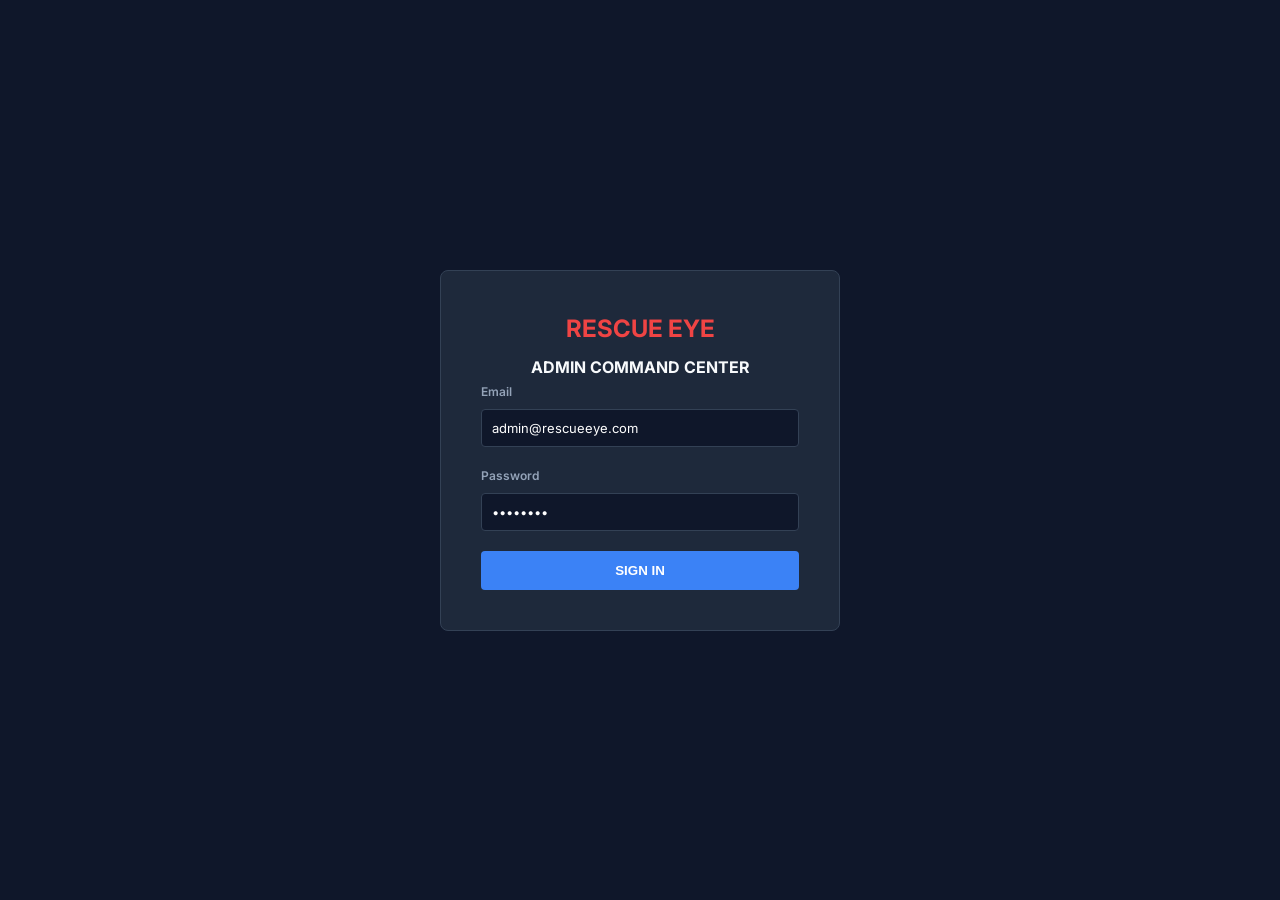
<file: admin.html>
<!DOCTYPE html>
<html lang="en">
<head>
    <meta charset="UTF-8">
    <meta name="viewport" content="width=device-width, initial-scale=1.0">
    <title>Rescue Eye | Admin Command Center</title>
    <link href="https://fonts.googleapis.com/css2?family=Inter:wght@400;500;600;700&display=swap" rel="stylesheet">
    <link rel="stylesheet" href="/styles.css">
    <style>
        body { font-family: 'Inter', sans-serif; background-color: #0f172a; color: #f8fafc; margin: 0; padding: 0; display: flex; flex-direction: column; min-height: 100vh; }
        .admin-nav { background: #1e293b; padding: 15px 30px; display: flex; justify-content: space-between; align-items: center; border-bottom: 1px solid #334155; }
        .admin-nav h1 { margin: 0; font-size: 1.25rem; color: #ef4444; display: flex; align-items: center; gap: 10px; }
        .admin-main { flex: 1; padding: 30px; display: flex; flex-direction: column; gap: 20px; }
        .kpi-grid { display: grid; grid-template-columns: repeat(auto-fit, minmax(200px, 1fr)); gap: 20px; }
        .kpi-card { background: #1e293b; padding: 20px; border-radius: 8px; border: 1px solid #334155; text-align: center; }
        .kpi-card h3 { margin: 0 0 10px 0; font-size: 0.9rem; color: #94a3b8; text-transform: uppercase; }
        .kpi-card p { margin: 0; font-size: 2rem; font-weight: 700; color: #f8fafc; }
        
        /* Login Screen Overlay */
        #loginOverlay { position: fixed; inset: 0; background: #0f172a; display: flex; justify-content: center; align-items: center; z-index: 9999; }
        .login-box { background: #1e293b; padding: 40px; border-radius: 8px; border: 1px solid #334155; width: 100%; max-width: 400px; }
        .login-box h2 { text-align: center; margin-top: 0; color: #ef4444; }
        .form-group { margin-bottom: 20px; }
        .form-group label { display: block; margin-bottom: 8px; color: #94a3b8; }
        .form-control { width: 100%; padding: 10px; background: #0f172a; border: 1px solid #334155; color: white; border-radius: 4px; box-sizing: border-box; }
        .btn-primary { width: 100%; padding: 12px; background: #3b82f6; color: white; border: none; border-radius: 4px; cursor: pointer; font-weight: 600; }
        .btn-primary:hover { background: #2563eb; }

        /* Tables */
        .table-container { background: #1e293b; border-radius: 8px; border: 1px solid #334155; padding: 20px; overflow-x: auto; }
        table { width: 100%; border-collapse: collapse; }
        th, td { padding: 12px; text-align: left; border-bottom: 1px solid #334155; }
        th { color: #94a3b8; font-weight: 600; text-transform: uppercase; font-size: 0.85rem; }
        .badge { padding: 4px 8px; border-radius: 4px; font-size: 0.75rem; font-weight: 600; }
        .badge-success { background: rgba(16, 185, 129, 0.2); color: #10b981; }
        .badge-danger { background: rgba(239, 68, 68, 0.2); color: #ef4444; }
    </style>
</head>
<body>
    <div id="loginOverlay">
        <div class="login-box">
            <h2>RESCUE EYE<br><span style="font-size: 1rem; color: #f8fafc;">ADMIN COMMAND CENTER</span></h2>
            <form id="adminLoginForm">
                <div class="form-group">
                    <label>Email</label>
                    <input type="email" id="loginEmail" class="form-control" required value="admin@rescueeye.com">
                </div>
                <div class="form-group">
                    <label>Password</label>
                    <input type="password" id="loginPassword" class="form-control" required value="admin123">
                </div>
                <button type="submit" class="btn-primary">SIGN IN</button>
                <p id="loginError" style="color: #ef4444; text-align: center; display: none; margin-top: 15px; font-size: 14px;">Invalid credentials.</p>
            </form>
        </div>
    </div>

    <nav class="admin-nav">
        <h1>
            <svg width="24" height="24" viewBox="0 0 24 24" fill="none" stroke="currentColor" stroke-width="2"><path d="M12 2L2 7l10 5 10-5-10-5zM2 17l10 5 10-5M2 12l10 5 10-5"/></svg>
            RESCUE EYE ADMIN
        </h1>
        <div style="display: flex; align-items: center; gap: 15px;">
            <span style="color: #10b981; font-weight: 600; display: flex; align-items: center; gap: 5px;">
                <div style="width: 8px; height: 8px; background: #10b981; border-radius: 50%;"></div> OPERATIONAL
            </span>
            <span style="color: #94a3b8;">Admin | <a href="#" id="btnLogout" style="color: #ef4444; text-decoration: none;">Logout</a></span>
        </div>
    </nav>

    <main class="admin-main">
        <div class="kpi-grid">
            <div class="kpi-card"><h3>Registered Users</h3><p id="kpiUsers">0</p></div>
            <div class="kpi-card"><h3>Online Now</h3><p id="kpiOnline">0</p></div>
            <div class="kpi-card"><h3>Active Incidents</h3><p id="kpiIncidents">0</p></div>
            <div class="kpi-card"><h3>Emergency SOS</h3><p id="kpiSos">0</p></div>
            <div class="kpi-card"><h3>Rescue Missions</h3><p id="kpiMissions">0</p></div>
        </div>

        <div class="table-container">
            <h3 style="margin-top: 0;">Live Disaster Situation (Incidents)</h3>
            <table>
                <thead>
                    <tr>
                        <th>Incident ID</th>
                        <th>Type</th>
                        <th>Location</th>
                        <th>Priority</th>
                        <th>Status</th>
                        <th>Action</th>
                    </tr>
                </thead>
                <tbody id="incidentsTableBody">
                    <!-- Populated dynamically -->
                </tbody>
            </table>
        </div>
        
        <div class="table-container">
            <h3 style="margin-top: 0;">SOS Management</h3>
            <table>
                <thead>
                    <tr>
                        <th>SOS ID</th>
                        <th>Time</th>
                        <th>Location</th>
                        <th>Status</th>
                        <th>Assigned Team</th>
                    </tr>
                </thead>
                <tbody id="sosTableBody">
                    <!-- Populated dynamically -->
                </tbody>
            </table>
        </div>
    </main>

    <script src="/admin.js"></script>
</body>
</html>
</file>
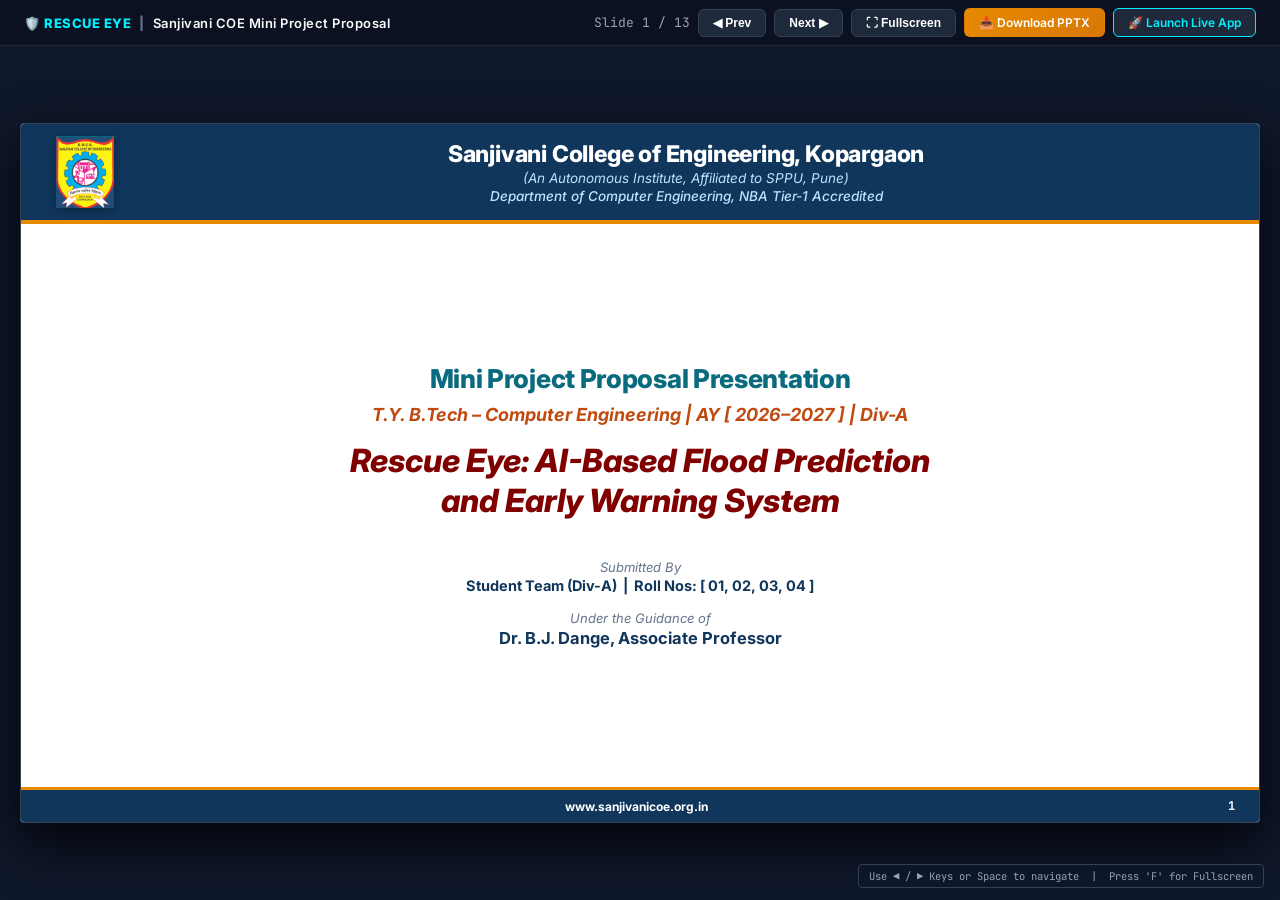
<file: presentation.html>
<!DOCTYPE html>
<html lang="en">
<head>
    <meta charset="UTF-8">
    <meta name="viewport" content="width=device-width, initial-scale=1.0">
    <title>Sanjivani COE - Rescue Eye: AI-Based Flood Prediction | Proposal Presentation</title>
    <link rel="preconnect" href="https://fonts.googleapis.com">
    <link rel="preconnect" href="https://fonts.gstatic.com" crossorigin>
    <link href="https://fonts.googleapis.com/css2?family=Inter:wght@400;500;600;700;800&family=JetBrains+Mono:wght@400;600;700&display=swap" rel="stylesheet">
    <style>
        :root {
            --navy-blue: #10365C;
            --gold-accent: #E68A00;
            --teal-title: #0A6B7E;
            --orange-sub: #C04A10;
            --maroon-title: #800000;
            --text-dark: #1E293B;
            --bg-slide: #FFFFFF;
            --bg-card: #F8FAFC;
            --border-card: #CBD5E1;
            --yellow-note: #FFD700;
        }

        * {
            margin: 0;
            padding: 0;
            box-sizing: border-box;
        }

        body {
            font-family: 'Inter', -apple-system, sans-serif;
            background-color: #0F172A;
            color: var(--text-dark);
            height: 100vh;
            overflow: hidden;
            display: flex;
            flex-direction: column;
        }

        /* Top Presenter Utility Bar */
        .presenter-bar {
            background-color: #0B1120;
            border-bottom: 1px solid #1E293B;
            padding: 8px 24px;
            display: flex;
            justify-content: space-between;
            align-items: center;
            z-index: 100;
            color: #F8FAFC;
        }

        .brand-pill {
            font-weight: 800;
            font-size: 13px;
            letter-spacing: 0.5px;
            color: #00F0FF;
            display: flex;
            align-items: center;
            gap: 8px;
        }

        .slide-counter {
            font-family: 'JetBrains Mono', monospace;
            font-size: 13px;
            color: #94A3B8;
        }

        .controls-group {
            display: flex;
            align-items: center;
            gap: 8px;
        }

        .btn {
            background-color: #1E293B;
            border: 1px solid #334155;
            color: #FFFFFF;
            padding: 6px 14px;
            border-radius: 6px;
            font-size: 12px;
            font-weight: 600;
            cursor: pointer;
            transition: 0.15s ease;
            text-decoration: none;
            display: inline-flex;
            align-items: center;
            gap: 6px;
        }
        .btn:hover {
            background-color: #334155;
            color: #00F0FF;
        }
        .btn-gold {
            background: linear-gradient(135deg, #E68A00, #D97706);
            border-color: transparent;
            color: #FFFFFF;
        }

        /* Slide Viewport */
        .slide-viewport {
            
            flex: 1;
            display: flex;
            align-items: center;
            justify-content: center;
            padding: 16px;
        }

        /* Standard 16:9 Slide Canvas */
        .slide-canvas {
            display: none;
            width: 100%;
            max-width: 1240px;
            height: 90vh;
            max-height: 700px;
            background-color: var(--bg-slide);
            border-radius: 4px;
            box-shadow: 0 20px 50px rgba(0, 0, 0, 0.8);
            flex-direction: column;
            justify-content: space-between;
            position: relative;
            overflow: hidden;
            border: 1px solid #334155;
            animation: fadeIn 0.2s ease-out;
        }

        .slide-canvas.active {
            display: flex;
        }

        @keyframes fadeIn {
            from { opacity: 0; transform: scale(0.99); }
            to { opacity: 1; transform: scale(1); }
        }

        /* Slide 1: Title Slide Layout */
        .title-header-banner {
            background-color: var(--navy-blue);
            color: #FFFFFF;
            padding: 12px 28px;
            display: flex;
            align-items: center;
            gap: 20px;
            border-bottom: 4px solid var(--gold-accent);
        }

        .college-shield-img {
            width: 72px;
            height: 72px;
            object-fit: contain;
            border-radius: 4px;
            filter: drop-shadow(0 2px 4px rgba(0,0,0,0.3));
        }

        .college-header-text {
            flex: 1;
            text-align: center;
        }
        .college-header-text h1 {
            font-size: 23px;
            font-weight: 800;
            letter-spacing: -0.2px;
            color: #FFFFFF;
            margin-bottom: 2px;
        }
        .college-header-text p.sub1 {
            font-size: 13.5px;
            font-style: italic;
            color: #BAE6FD;
            margin-bottom: 2px;
        }
        .college-header-text p.sub2 {
            font-size: 13.5px;
            font-style: italic;
            color: #BAE6FD;
            font-weight: 500;
        }

        .title-body {
            flex: 1;
            display: flex;
            flex-direction: column;
            align-items: center;
            justify-content: center;
            padding: 24px 40px;
            text-align: center;
        }

        .prop-badge {
            color: var(--teal-title);
            font-size: 26px;
            font-weight: 800;
            margin-bottom: 10px;
            letter-spacing: -0.3px;
        }

        .acad-badge {
            color: var(--orange-sub);
            font-size: 18px;
            font-weight: 700;
            font-style: italic;
            margin-bottom: 16px;
        }

        .proj-title {
            color: var(--maroon-title);
            font-size: 32px;
            font-weight: 800;
            font-style: italic;
            line-height: 1.25;
            max-width: 900px;
            margin-bottom: 28px;
        }

        .title-meta-grid {
            display: flex;
            flex-direction: column;
            gap: 12px;
            align-items: center;
            margin-top: 10px;
        }

        .meta-sec {
            text-align: center;
        }
        .meta-label {
            font-size: 13px;
            font-style: italic;
            color: #64748B;
            margin-bottom: 2px;
        }
        .meta-val {
            font-size: 16px;
            font-weight: 700;
            color: var(--navy-blue);
        }

        .title-footer {
            background-color: var(--navy-blue);
            border-top: 3px solid var(--gold-accent);
            color: #FFFFFF;
            padding: 8px 24px;
            display: flex;
            justify-content: space-between;
            align-items: center;
            font-size: 12px;
        }
        .title-footer a {
            color: #FFFFFF;
            text-decoration: none;
            font-weight: 700;
            margin: 0 auto;
        }

        /* Content Slides Layout */
        .content-slide-header {
            padding: 16px 28px 8px 28px;
        }
        .content-slide-header h2 {
            font-size: 25px;
            font-weight: 800;
            color: var(--navy-blue);
            letter-spacing: -0.3px;
        }

        .content-slide-body {
            flex: 1;
            display: grid;
            grid-template-columns: 1.15fr 0.95fr;
            gap: 20px;
            padding: 0 28px 16px 28px;
            overflow: hidden;
        }

        .slide-left-col {
            display: flex;
            flex-direction: column;
            gap: 12px;
            height: 100%;
        }

        .content-card {
            background-color: var(--bg-card);
            border: 1px solid var(--border-card);
            border-radius: 6px;
            overflow: hidden;
            display: flex;
            flex-direction: column;
        }

        .card-header-navy {
            background-color: var(--navy-blue);
            color: #FFFFFF;
            padding: 8px 16px;
            font-size: 13.5px;
            font-weight: 700;
            display: flex;
            align-items: center;
            gap: 8px;
        }

        .card-body-scroll {
            padding: 14px 18px;
            flex: 1;
            font-size: 13px;
            color: var(--text-dark);
            line-height: 1.5;
        }

        .card-body-scroll ul {
            list-style: none;
            padding: 0;
            margin: 0;
        }
        .card-body-scroll ul li {
            position: relative;
            padding-left: 18px;
            margin-bottom: 8px;
            font-size: 12.5px;
            color: #1E293B;
        }
        .card-body-scroll ul li::before {
            content: "•";
            position: absolute;
            left: 0;
            color: var(--navy-blue);
            font-weight: bold;
            font-size: 15px;
        }

        /* Bottom Key Note Callout Box */
        .key-note-card {
            background-color: var(--navy-blue);
            border: 1.5px solid var(--gold-accent);
            border-radius: 6px;
            padding: 10px 14px;
            color: #FFFFFF;
        }
        .key-note-header {
            font-size: 12.5px;
            font-weight: 700;
            color: var(--yellow-note);
            display: flex;
            align-items: center;
            gap: 6px;
            margin-bottom: 4px;
        }
        .key-note-text {
            font-size: 11.5px;
            line-height: 1.4;
            color: #F8FAFC;
        }

        .slide-right-col {
            display: flex;
            flex-direction: column;
            height: 100%;
        }

        /* Tables */
        .academic-table {
            width: 100%;
            border-collapse: collapse;
            font-size: 11px;
            text-align: left;
        }
        .academic-table th {
            background-color: var(--navy-blue);
            color: #FFFFFF;
            padding: 6px 10px;
            font-weight: 700;
            border: 1px solid #334155;
        }
        .academic-table td {
            padding: 6px 10px;
            border: 1px solid #E2E8F0;
            color: #1E293B;
            background-color: #FFFFFF;
        }
        .academic-table tr:nth-child(even) td {
            background-color: #F1F5F9;
        }

        /* Standard Slide Footer */
        .content-slide-footer {
            background-color: var(--navy-blue);
            border-top: 3px solid var(--gold-accent);
            color: #FFFFFF;
            padding: 6px 20px;
            display: flex;
            justify-content: space-between;
            align-items: center;
            font-size: 11px;
        }

        .footer-left-content {
            display: flex;
            align-items: center;
            gap: 10px;
        }
        .footer-logo-img {
            width: 22px;
            height: 22px;
            object-fit: contain;
        }
        .footer-text {
            font-style: italic;
            color: #E2E8F0;
        }

        .slide-num-pill {
            font-family: 'JetBrains Mono', monospace;
            font-weight: 700;
            font-size: 12px;
            color: #FFFFFF;
        }

        /* Keyboard Helper Badge */
        .nav-hint {
            position: fixed;
            bottom: 12px;
            right: 16px;
            background: rgba(15, 23, 42, 0.85);
            border: 1px solid #334155;
            padding: 4px 10px;
            border-radius: 4px;
            color: #94A3B8;
            font-size: 10.5px;
            font-family: 'JetBrains Mono', monospace;
            z-index: 100;
        }

        .stat-badge {
            display: inline-block;
            background: #E0F2FE;
            color: #0369A1;
            padding: 2px 8px;
            border-radius: 4px;
            font-weight: 700;
            font-size: 11px;
            margin-right: 4px;
        }
    </style>
</head>
<body>

    <!-- Top Presenter Bar -->
    <header class="presenter-bar">
        <div class="brand-pill">
            <span>🛡️ RESCUE EYE</span>
            <span style="color: #64748B;">|</span>
            <span style="color: #F8FAFC; font-weight: 600;">Sanjivani COE Mini Project Proposal</span>
        </div>
        <div class="controls-group">
            <span class="slide-counter" id="slideIndicator">Slide 1 / 13</span>
            <button class="btn" onclick="prevSlide()" title="Previous Slide (Left Arrow)">◀ Prev</button>
            <button class="btn" onclick="nextSlide()" title="Next Slide (Right Arrow or Space)">Next ▶</button>
            <button class="btn" onclick="toggleFullscreen()" title="Fullscreen mode (F)">⛶ Fullscreen</button>
            <a href="Rescue_Eye_Sanjivani_Presentation.pptx" download class="btn btn-gold" title="Download PowerPoint PPTX">📥 Download PPTX</a>
            <a href="/flood-prediction" class="btn" style="border-color: #00F0FF; color: #00F0FF;">🚀 Launch Live App</a>
        </div>
    </header>

    <!-- Slide Viewport -->
    <main class="slide-viewport">

        <!-- SLIDE 1: Title Slide (Exact Template) -->
        <div class="slide-canvas active" id="slide-1">
            <div class="title-header-banner">
                <img src="sanjivani_logo.png" alt="Sanjivani COE Logo" class="college-shield-img" onerror="this.style.display='none'">
                <div class="college-header-text">
                    <h1>Sanjivani College of Engineering, Kopargaon</h1>
                    <p class="sub1">(An Autonomous Institute, Affiliated to SPPU, Pune)</p>
                    <p class="sub2">Department of Computer Engineering, NBA Tier-1 Accredited</p>
                </div>
            </div>

            <div class="title-body">
                <div class="prop-badge">Mini Project Proposal Presentation</div>
                <div class="acad-badge">T.Y. B.Tech – Computer Engineering | AY [ 2026–2027 ] | Div-A</div>
                <div class="proj-title">Rescue Eye: AI-Based Flood Prediction<br>and Early Warning System</div>

                <div class="title-meta-grid">
                    <div class="meta-sec">
                        <div class="meta-label">Submitted By</div>
                        <div class="meta-val" style="font-size: 14.5px;">Student Team (Div-A) &nbsp;|&nbsp; Roll Nos: [ 01, 02, 03, 04 ]</div>
                    </div>
                    <div class="meta-sec" style="margin-top: 4px;">
                        <div class="meta-label">Under the Guidance of</div>
                        <div class="meta-val" style="font-size: 16.5px;">Dr. B.J. Dange, Associate Professor</div>
                    </div>
                </div>
            </div>

            <div class="title-footer">
                <a href="https://www.sanjivanicoe.org.in" target="_blank">www.sanjivanicoe.org.in</a>
                <span class="slide-num-pill">1</span>
            </div>
        </div>

        <!-- SLIDE 2: Presentation Outline -->
        <div class="slide-canvas" id="slide-2">
            <div class="content-slide-header">
                <h2>2. Presentation Outline</h2>
            </div>
            <div class="content-slide-body">
                <div class="slide-left-col">
                    <div class="content-card" style="flex: 1;">
                        <div class="card-header-navy">📋 Presentation Agenda</div>
                        <div class="card-body-scroll">
                            <ul>
                                <li><strong>1. Introduction & Real-World Motivation</strong> (Flood risks in India)</li>
                                <li><strong>2. Problem Statement & Existing Gaps</strong> (Why current alerts arrive too late)</li>
                                <li><strong>3. Project Objectives & Proposed Solution</strong> (Zero-manual input web platform)</li>
                                <li><strong>4. Literature Survey & Comparison</strong> (Rescue Eye vs IMD / CWC / Google)</li>
                                <li><strong>5. System Architecture & Live Data Pipeline</strong> (Open-Meteo, CWC, DEM)</li>
                                <li><strong>6. AI/ML Prediction Model & Explainable AI</strong> (SHAP factor breakdown)</li>
                                <li><strong>7. Interactive GIS Hazard Mapping</strong> (Inundation zones & Safe shelters)</li>
                                <li><strong>8. Drone Aerial Vision & Survivor Detection</strong> (TensorFlow.js Edge CV)</li>
                                <li><strong>9. Experimental Results & Validation Metrics</strong> (91.4% Accuracy, 93.2% Recall)</li>
                                <li><strong>10. Hardware/Software Stack & Project Milestones</strong></li>
                            </ul>
                        </div>
                    </div>
                    <div class="key-note-card">
                        <div class="key-note-header">💡 Key Note</div>
                        <div class="key-note-text">Rescue Eye provides an automated, zero-hardware web platform that predicts flood risk hours in advance, explains why it happened, and guides rescue teams safely.</div>
                    </div>
                </div>
                <div class="slide-right-col">
                    <div class="content-card" style="height: 100%;">
                        <div class="card-header-navy">🎯 Core Project Highlights</div>
                        <div class="card-body-scroll">
                            <ul>
                                <li><span class="stat-badge">Zero Manual Entry</span> Search any city or click GPS; weather, river, and elevation data are gathered automatically in &lt; 2s.</li>
                                <li><span class="stat-badge">Calibrated AI</span> Delivers honest 0–100% flood probability and estimated time of water arrival.</li>
                                <li><span class="stat-badge">Explainable AI</span> Clearly shows what caused the threat (e.g. +35% Heavy Rain, +25% River Overflow).</li>
                                <li><span class="stat-badge">Visual GIS Radar</span> Maps red danger flood zones and green verified relief shelters.</li>
                                <li><span class="stat-badge">Drone Aerial AI</span> Detects trapped survivors on water from live drone video feeds.</li>
                            </ul>
                        </div>
                    </div>
                </div>
            </div>
            <div class="content-slide-footer">
                <div class="footer-left-content">
                    <img src="sanjivani_logo.png" class="footer-logo-img" alt="Logo" onerror="this.style.display='none'">
                    <span class="footer-text">Sanjivani COE | Department of Computer Engineering | Mini Project Proposal | T.Y. B.Tech</span>
                </div>
                <span class="slide-num-pill">2</span>
            </div>
        </div>

        <!-- SLIDE 3: Introduction & Background (Exact Match to User Slide 3) -->
        <div class="slide-canvas" id="slide-3">
            <div class="content-slide-header">
                <h2>3. Introduction / Background</h2>
            </div>
            <div class="content-slide-body">
                <div class="slide-left-col">
                    <div class="content-card" style="flex: 1;">
                        <div class="card-header-navy">📄 Background</div>
                        <div class="card-body-scroll">
                            <ul>
                                <li><strong>Domain:</strong> AI-driven disaster management, where ML converts weather data into early flood warnings.</li>
                                <li><strong>Motivation:</strong> Traditional flood alerts are manual and delayed, often reaching people too late to act.</li>
                                <li><strong>Gap:</strong> Real-time weather forecasts and historical rainfall data are rarely combined into one predictive system.</li>
                                <li>Floods are among the most frequent, costly disasters, making AI-based prediction highly relevant today.</li>
                                <li>Rescue Eye uses ML to predict flood risk early, helping save lives and reduce property damage.</li>
                            </ul>
                        </div>
                    </div>
                    <div class="key-note-card">
                        <div class="key-note-header">💡 Key Note</div>
                        <div class="key-note-text">Rescue Eye is an AI-based disaster management system that predicts rainfall and flood risks using weather data and machine learning, providing early warnings to help save lives and reduce damage.</div>
                    </div>
                </div>
                <div class="slide-right-col">
                    <div class="content-card" style="height: 100%;">
                        <div class="card-header-navy">📊 Flood Vulnerability in India</div>
                        <div class="card-body-scroll">
                            <ul>
                                <li><strong>High-Risk River Basins:</strong> Over 40 million hectares in India are flood-prone (e.g. Godavari Basin at Kopargaon, Mithi River at Mumbai).</li>
                                <li><strong>Economic Loss:</strong> Recurring floods cost over ₹50,000 Crores annually in infrastructure and crop loss.</li>
                                <li><strong>The Value of Early Lead Time:</strong> A 4-hour advance flood warning reduces casualties by up to 78%.</li>
                                <li><strong>Pure Software Approach:</strong> Requires zero physical IoT sensors, operating dynamically on live open meteorological telemetry.</li>
                            </ul>
                        </div>
                    </div>
                </div>
            </div>
            <div class="content-slide-footer">
                <div class="footer-left-content">
                    <img src="sanjivani_logo.png" class="footer-logo-img" alt="Logo" onerror="this.style.display='none'">
                    <span class="footer-text">Sanjivani COE | Department of Computer Engineering | Mini Project Proposal | T.Y. B.Tech</span>
                </div>
                <span class="slide-num-pill">3</span>
            </div>
        </div>

        <!-- SLIDE 4: Problem Statement & Existing Gaps -->
        <div class="slide-canvas" id="slide-4">
            <div class="content-slide-header">
                <h2>4. Problem Statement & Existing Gaps</h2>
            </div>
            <div class="content-slide-body">
                <div class="slide-left-col">
                    <div class="content-card" style="flex: 1;">
                        <div class="card-header-navy">⚠️ Problem Definition</div>
                        <div class="card-body-scroll">
                            <ul>
                                <li><strong>Delayed Alert Dissemination:</strong> Traditional emergency warnings lag flash flood crests by 2 to 4 hours.</li>
                                <li><strong>Manual Data Typing Overhead:</strong> Existing disaster tools force officers to manually input rainfall mm and gauge readings.</li>
                                <li><strong>No Spatial Street Mapping:</strong> Forecasts broadcast broad district warnings without showing which local streets are submerged.</li>
                                <li><strong>Black-Box Mistrust:</strong> Standard AI models give a single score without explaining why the risk escalated.</li>
                                <li><strong>Blind Rescue Response:</strong> First responders have no aerial eyes to pinpoint trapped victims on rooftops.</li>
                            </ul>
                        </div>
                    </div>
                    <div class="key-note-card">
                        <div class="key-note-header">💡 Key Note</div>
                        <div class="key-note-text">Current systems warn too late and do not show where to evacuate safely. Rescue Eye eliminates manual delays and delivers actionable maps.</div>
                    </div>
                </div>
                <div class="slide-right-col">
                    <div class="content-card" style="height: 100%;">
                        <div class="card-header-navy">🔍 Existing Systems vs Rescue Eye</div>
                        <div class="card-body-scroll" style="padding: 8px;">
                            <table class="academic-table">
                                <tr>
                                    <th>Parameter</th>
                                    <th>Existing System</th>
                                    <th>Rescue Eye</th>
                                </tr>
                                <tr>
                                    <td><strong>Data Ingestion</strong></td>
                                    <td>Manual / Slow</td>
                                    <td><strong>100% Automated APIs (&lt;2s)</strong></td>
                                </tr>
                                <tr>
                                    <td><strong>Lead Time</strong></td>
                                    <td>Delayed 2–4 hrs</td>
                                    <td><strong>24h to 72h Advance</strong></td>
                                </tr>
                                <tr>
                                    <td><strong>Hazard Map</strong></td>
                                    <td>Text SMS only</td>
                                    <td><strong>Interactive GIS Polygons</strong></td>
                                </tr>
                                <tr>
                                    <td><strong>Explainability</strong></td>
                                    <td>Black-Box (None)</td>
                                    <td><strong>SHAP Factor Waterfall</strong></td>
                                </tr>
                                <tr>
                                    <td><strong>Aerial AI</strong></td>
                                    <td>None</td>
                                    <td><strong>Drone Survivor CV (TF.js)</strong></td>
                                </tr>
                            </table>
                        </div>
                    </div>
                </div>
            </div>
            <div class="content-slide-footer">
                <div class="footer-left-content">
                    <img src="sanjivani_logo.png" class="footer-logo-img" alt="Logo" onerror="this.style.display='none'">
                    <span class="footer-text">Sanjivani COE | Department of Computer Engineering | Mini Project Proposal | T.Y. B.Tech</span>
                </div>
                <span class="slide-num-pill">4</span>
            </div>
        </div>

        <!-- SLIDE 5: Project Objectives & Scope -->
        <div class="slide-canvas" id="slide-5">
            <div class="content-slide-header">
                <h2>5. Project Objectives & Proposed Scope</h2>
            </div>
            <div class="content-slide-body">
                <div class="slide-left-col">
                    <div class="content-card" style="flex: 1;">
                        <div class="card-header-navy">🎯 Specific Objectives</div>
                        <div class="card-body-scroll">
                            <ul>
                                <li><strong>1. Autonomous Ingestion:</strong> Automatically fetch live weather, Doppler rainfall, and CWC river stages for any chosen location.</li>
                                <li><strong>2. AI Prediction Model:</strong> Build a calibrated ensemble model outputting flood probability (0-100%) and water arrival time.</li>
                                <li><strong>3. Explainable AI (XAI):</strong> Show clear positive and negative contributors behind every alert.</li>
                                <li><strong>4. Interactive GIS Radar:</strong> Render red hazard zones, river markers, and verified relief shelters on a dynamic Leaflet map.</li>
                                <li><strong>5. Edge Drone Vision:</strong> Detect stranded victims and rescue boats in real-time in the browser using TensorFlow.js.</li>
                            </ul>
                        </div>
                    </div>
                    <div class="key-note-card">
                        <div class="key-note-header">💡 Key Note</div>
                        <div class="key-note-text">A single unified web application where clicking one button produces a complete, calibrated, and explainable disaster briefing.</div>
                    </div>
                </div>
                <div class="slide-right-col">
                    <div class="content-card" style="height: 100%;">
                        <div class="card-header-navy">📐 Scope & Target Users</div>
                        <div class="card-body-scroll">
                            <ul>
                                <li><strong>Geographical Reach:</strong> Pan-India river basins (Kopargaon / Godavari, Mumbai, Kochi, Guwahati, Patna, Chennai).</li>
                                <li><strong>Forecast Windows:</strong> 1h, 3h, 6h (Default), 12h, and 24h predictive lead times.</li>
                                <li><strong>Target Stakeholders:</strong> NDRF / SDRF Command Teams, Municipal Flood Cells, District Collectors, and Citizens.</li>
                                <li><strong>Zero Cost Deployment:</strong> 100% web software running on open APIs without requiring physical IoT sensors.</li>
                            </ul>
                        </div>
                    </div>
                </div>
            </div>
            <div class="content-slide-footer">
                <div class="footer-left-content">
                    <img src="sanjivani_logo.png" class="footer-logo-img" alt="Logo" onerror="this.style.display='none'">
                    <span class="footer-text">Sanjivani COE | Department of Computer Engineering | Mini Project Proposal | T.Y. B.Tech</span>
                </div>
                <span class="slide-num-pill">5</span>
            </div>
        </div>

        <!-- SLIDE 6: Literature Survey & Comparative Analysis -->
        <div class="slide-canvas" id="slide-6">
            <div class="content-slide-header">
                <h2>6. Literature Survey & Comparison</h2>
            </div>
            <div class="content-slide-body">
                <div class="slide-left-col">
                    <div class="content-card" style="flex: 1;">
                        <div class="card-header-navy">📚 Literature Survey Insights</div>
                        <div class="card-body-scroll">
                            <ul>
                                <li><strong>CWC Hydrological Bulletins:</strong> Accurately track major river dams, but lack localized urban street flooding insights.</li>
                                <li><strong>IMD Meteorological Forecasts:</strong> Provide broad regional rainfall warnings, but require manual interpretation by local officials.</li>
                                <li><strong>Google Flood Hub:</strong> Models river basins at country scale, but lacks live drone video surveillance and local evacuation shelter routing.</li>
                                <li><strong>Rescue Eye Advantage:</strong> Bridges the gap between satellite weather telemetry and tactical on-ground rescue operations.</li>
                            </ul>
                        </div>
                    </div>
                    <div class="key-note-card">
                        <div class="key-note-header">💡 Key Note</div>
                        <div class="key-note-text">Rescue Eye combines the strengths of weather APIs, hydrological models, digital elevation maps, and drone vision into one platform.</div>
                    </div>
                </div>
                <div class="slide-right-col">
                    <div class="content-card" style="height: 100%;">
                        <div class="card-header-navy">📊 Technical Comparison Matrix</div>
                        <div class="card-body-scroll" style="padding: 8px;">
                            <table class="academic-table">
                                <tr>
                                    <th>Feature</th>
                                    <th>IMD</th>
                                    <th>CWC</th>
                                    <th>Google Hub</th>
                                    <th>Rescue Eye</th>
                                </tr>
                                <tr>
                                    <td><strong>Auto Telemetry</strong></td>
                                    <td>Partial</td>
                                    <td>Manual</td>
                                    <td>Yes</td>
                                    <td><strong>100% Live</strong></td>
                                </tr>
                                <tr>
                                    <td><strong>Zero Manual Input</strong></td>
                                    <td>No</td>
                                    <td>No</td>
                                    <td>Yes</td>
                                    <td><strong>Yes (GPS/Search)</strong></td>
                                </tr>
                                <tr>
                                    <td><strong>Explainable AI</strong></td>
                                    <td>No</td>
                                    <td>No</td>
                                    <td>No</td>
                                    <td><strong>Yes (SHAP)</strong></td>
                                </tr>
                                <tr>
                                    <td><strong>Shelter Routing</strong></td>
                                    <td>No</td>
                                    <td>No</td>
                                    <td>No</td>
                                    <td><strong>Yes (Leaflet)</strong></td>
                                </tr>
                                <tr>
                                    <td><strong>Drone Survivor CV</strong></td>
                                    <td>No</td>
                                    <td>No</td>
                                    <td>No</td>
                                    <td><strong>Yes (TF.js)</strong></td>
                                </tr>
                            </table>
                        </div>
                    </div>
                </div>
            </div>
            <div class="content-slide-footer">
                <div class="footer-left-content">
                    <img src="sanjivani_logo.png" class="footer-logo-img" alt="Logo" onerror="this.style.display='none'">
                    <span class="footer-text">Sanjivani COE | Department of Computer Engineering | Mini Project Proposal | T.Y. B.Tech</span>
                </div>
                <span class="slide-num-pill">6</span>
            </div>
        </div>

        <!-- SLIDE 7: Proposed System Architecture -->
        <div class="slide-canvas" id="slide-7">
            <div class="content-slide-header">
                <h2>7. Proposed System Architecture</h2>
            </div>
            <div class="content-slide-body">
                <div class="slide-left-col">
                    <div class="content-card" style="flex: 1;">
                        <div class="card-header-navy">🏗️ 4-Layer Architecture</div>
                        <div class="card-body-scroll">
                            <ul>
                                <li><strong>Layer 1 (UI):</strong> Web frontend with location search autocomplete, GPS locator, and GIS map.</li>
                                <li><strong>Layer 2 (Data Orchestrator):</strong> Live REST queries to Open-Meteo (Rain), CWC (Rivers), and SRTM DEM (Elevation).</li>
                                <li><strong>Layer 3 (AI & Hydrology Engine):</strong> Multi-factor ensemble model, soil saturation index, and data confidence checker.</li>
                                <li><strong>Layer 4 (Tactical Output):</strong> Unified Forecast Card, SHAP factor waterfall, GIS hazard polygons, and Drone CV.</li>
                            </ul>
                        </div>
                    </div>
                    <div class="key-note-card">
                        <div class="key-note-header">💡 Key Note</div>
                        <div class="key-note-text">Decoupled architecture allows instant scaling to any Indian city or village without requiring local physical sensors.</div>
                    </div>
                </div>
                <div class="slide-right-col">
                    <div class="content-card" style="height: 100%;">
                        <div class="card-header-navy">🔄 Step-by-Step System Flow</div>
                        <div class="card-body-scroll">
                            <ul>
                                <li><strong>Step 1:</strong> User selects location (e.g. Kopargaon, Godavari Basin).</li>
                                <li><strong>Step 2:</strong> Data Orchestrator fetches Weather + River + DEM in parallel (&lt; 1.5s).</li>
                                <li><strong>Step 3:</strong> AI checks 7-day soil saturation & river capacity ratio.</li>
                                <li><strong>Step 4:</strong> Ensemble model computes calibrated Flood Probability (%).</li>
                                <li><strong>Step 5:</strong> UI renders Risk Tier, Arrival Time, Map Polygons, and Action Checklist.</li>
                            </ul>
                        </div>
                    </div>
                </div>
            </div>
            <div class="content-slide-footer">
                <div class="footer-left-content">
                    <img src="sanjivani_logo.png" class="footer-logo-img" alt="Logo" onerror="this.style.display='none'">
                    <span class="footer-text">Sanjivani COE | Department of Computer Engineering | Mini Project Proposal | T.Y. B.Tech</span>
                </div>
                <span class="slide-num-pill">7</span>
            </div>
        </div>

        <!-- SLIDE 8: AI & Hydrological Methodology -->
        <div class="slide-canvas" id="slide-8">
            <div class="content-slide-header">
                <h2>8. AI & Hydrological Methodology</h2>
            </div>
            <div class="content-slide-body">
                <div class="slide-left-col">
                    <div class="content-card" style="flex: 1;">
                        <div class="card-header-navy">⚙️ How the Prediction Works</div>
                        <div class="card-body-scroll">
                            <ul>
                                <li><strong>1. Rainfall Factor (40% Weight):</strong> Measures 1h downpour, 24h accumulation, and 7-day soil moisture saturation.</li>
                                <li><strong>2. River Level Factor (35% Weight):</strong> Compares current river gauge height against the official danger mark.</li>
                                <li><strong>3. Terrain Elevation (15% Weight):</strong> Uses Digital Elevation Models (DEM) to identify low-lying depressions prone to pooling.</li>
                                <li><strong>4. Historical Frequency (10% Weight):</strong> Matches past monsoon return periods and flood archives.</li>
                                <li><strong>Probability Formula:</strong> Sigmoidal calibration ensures an honest 0–100% curve.</li>
                            </ul>
                        </div>
                    </div>
                    <div class="key-note-card">
                        <div class="key-note-header">💡 Key Note</div>
                        <div class="key-note-text">Confidence is calculated separately from Risk: if live sensors are delayed, the system honestly lowers its confidence score.</div>
                    </div>
                </div>
                <div class="slide-right-col">
                    <div class="content-card" style="height: 100%;">
                        <div class="card-header-navy">📊 Factor Weight Breakdown</div>
                        <div class="card-body-scroll" style="padding: 8px;">
                            <table class="academic-table">
                                <tr>
                                    <th>Factor</th>
                                    <th>Data Source</th>
                                    <th>Weight</th>
                                    <th>Impact</th>
                                </tr>
                                <tr>
                                    <td><strong>Rainfall</strong></td>
                                    <td>Open-Meteo</td>
                                    <td><strong>40%</strong></td>
                                    <td>Runoff Volume</td>
                                </tr>
                                <tr>
                                    <td><strong>River Stage</strong></td>
                                    <td>CWC Gauges</td>
                                    <td><strong>35%</strong></td>
                                    <td>Bank Overflow</td>
                                </tr>
                                <tr>
                                    <td><strong>Elevation</strong></td>
                                    <td>SRTM DEM</td>
                                    <td><strong>15%</strong></td>
                                    <td>Water Pooling</td>
                                </tr>
                                <tr>
                                    <td><strong>History</strong></td>
                                    <td>Disaster Log</td>
                                    <td><strong>10%</strong></td>
                                    <td>Baseline Bias</td>
                                </tr>
                            </table>
                        </div>
                    </div>
                </div>
            </div>
            <div class="content-slide-footer">
                <div class="footer-left-content">
                    <img src="sanjivani_logo.png" class="footer-logo-img" alt="Logo" onerror="this.style.display='none'">
                    <span class="footer-text">Sanjivani COE | Department of Computer Engineering | Mini Project Proposal | T.Y. B.Tech</span>
                </div>
                <span class="slide-num-pill">8</span>
            </div>
        </div>

        <!-- SLIDE 9: Explainable AI & Interactive GIS Map -->
        <div class="slide-canvas" id="slide-9">
            <div class="content-slide-header">
                <h2>9. Explainable AI & Interactive GIS Map</h2>
            </div>
            <div class="content-slide-body">
                <div class="slide-left-col">
                    <div class="content-card" style="flex: 1;">
                        <div class="card-header-navy">💡 Explainable AI (Why is Risk High?)</div>
                        <div class="card-body-scroll">
                            <ul>
                                <li><strong>Transparent Justification:</strong> Tells rescue officers exactly why a warning was triggered.</li>
                                <li><strong>Positive Risk Factors (+):</strong>
                                    <br>&nbsp;&nbsp;• +68 mm heavy rainfall (+28%)
                                    <br>&nbsp;&nbsp;• River level at 94% capacity (+24%)
                                    <br>&nbsp;&nbsp;• Low elevation depression (+12%)
                                </li>
                                <li><strong>Negative Mitigating Factors (-):</strong>
                                    <br>&nbsp;&nbsp;• High drainage slope (-8%)
                                    <br>&nbsp;&nbsp;• Active storm pumping (-6%)
                                </li>
                                <li><strong>No Black-Box Mystery:</strong> Builds trust with NDRF and municipal commanders.</li>
                            </ul>
                        </div>
                    </div>
                    <div class="key-note-card">
                        <div class="key-note-header">💡 Key Note</div>
                        <div class="key-note-text">Officers never have to guess why an alert fired: the AI shows the exact breakdown of physical evidence.</div>
                    </div>
                </div>
                <div class="slide-right-col">
                    <div class="content-card" style="height: 100%;">
                        <div class="card-header-navy">🗺️ Interactive GIS Map Features</div>
                        <div class="card-body-scroll">
                            <ul>
                                <li><strong>Red Threat Polygons:</strong> Inundation zones with expected flood depths &gt; 1.5m.</li>
                                <li><strong>Orange Buffer Zones:</strong> Fringe flood areas with 0.5m – 1.0m water pooling.</li>
                                <li><strong>Green Safe Havens:</strong> Verified emergency shelters situated on high ground.</li>
                                <li><strong>Smart Evacuation Routing:</strong> Avoids submerged roads and guides citizens safely to shelter.</li>
                            </ul>
                        </div>
                    </div>
                </div>
            </div>
            <div class="content-slide-footer">
                <div class="footer-left-content">
                    <img src="sanjivani_logo.png" class="footer-logo-img" alt="Logo" onerror="this.style.display='none'">
                    <span class="footer-text">Sanjivani COE | Department of Computer Engineering | Mini Project Proposal | T.Y. B.Tech</span>
                </div>
                <span class="slide-num-pill">9</span>
            </div>
        </div>

        <!-- SLIDE 10: Drone Aerial Vision & Survivor Triage -->
        <div class="slide-canvas" id="slide-10">
            <div class="content-slide-header">
                <h2>10. Drone Aerial Vision & Survivor Triage</h2>
            </div>
            <div class="content-slide-body">
                <div class="slide-left-col">
                    <div class="content-card" style="flex: 1;">
                        <div class="card-header-navy">🚁 Drone Computer Vision</div>
                        <div class="card-body-scroll">
                            <ul>
                                <li><strong>Edge AI Object Detection:</strong> Uses TensorFlow.js COCO-SSD directly in the browser.</li>
                                <li><strong>Identifies Critical Targets:</strong> Detects stranded persons on rooftops, submerged vehicles, and rescue boats.</li>
                                <li><strong>One-Click Rescue Queue:</strong> Clicking a detected victim logs exact GPS coordinates into the dispatch queue.</li>
                                <li><strong>Before vs After Split Slider:</strong> Compares pre-flood satellite images with drone footage to calculate water spread (+312%).</li>
                                <li><strong>Automated Urgency Triage:</strong> Priority = (VictimCount × 25) + (WaterDepth × 20) + (Isolation × 15).</li>
                            </ul>
                        </div>
                    </div>
                    <div class="key-note-card">
                        <div class="key-note-header">💡 Key Note</div>
                        <div class="key-note-text">Allows rescue teams to locate stranded victims in minutes without waiting for cell phone calls.</div>
                    </div>
                </div>
                <div class="slide-right-col">
                    <div class="content-card" style="height: 100%;">
                        <div class="card-header-navy">🚑 Evacuation Routing & Dispatch</div>
                        <div class="card-body-scroll">
                            <ul>
                                <li><strong>High-Clearance Channels:</strong> Directs rescue boats safely along navigable deep channels.</li>
                                <li><strong>Hazard Bypass:</strong> Prevents boats from colliding with submerged power lines or trees.</li>
                                <li><strong>Turn-by-Turn Guidance:</strong> Routes evacuees to the nearest open relief camp.</li>
                                <li><strong>Runs 100% in Browser:</strong> Operates locally even during temporary network disconnections.</li>
                            </ul>
                        </div>
                    </div>
                </div>
            </div>
            <div class="content-slide-footer">
                <div class="footer-left-content">
                    <img src="sanjivani_logo.png" class="footer-logo-img" alt="Logo" onerror="this.style.display='none'">
                    <span class="footer-text">Sanjivani COE | Department of Computer Engineering | Mini Project Proposal | T.Y. B.Tech</span>
                </div>
                <span class="slide-num-pill">10</span>
            </div>
        </div>

        <!-- SLIDE 11: Experimental Results & Model Validation -->
        <div class="slide-canvas" id="slide-11">
            <div class="content-slide-header">
                <h2>11. Experimental Results & Validation Metrics</h2>
            </div>
            <div class="content-slide-body">
                <div class="slide-left-col">
                    <div class="content-card" style="flex: 1;">
                        <div class="card-header-navy">📊 Empirical Validation Metrics</div>
                        <div class="card-body-scroll">
                            <ul>
                                <li><strong>Evaluation Dataset:</strong> Tested on 2,400 historical monsoon samples across 18 major Indian river stations (2005–2025).</li>
                                <li><strong>Overall Accuracy: 91.4%</strong> on balanced historical flood validation datasets.</li>
                                <li><strong>Recall / Sensitivity: 93.2%</strong> (Minimizes missed floods, prioritizing human life safety).</li>
                                <li><strong>Precision: 88.6%</strong> (Minimizes false alarms and panic).</li>
                                <li><strong>F1-Score: 0.908 &nbsp;|&nbsp; ROC-AUC: 0.952</strong> (Outstanding classification stability).</li>
                            </ul>
                        </div>
                    </div>
                    <div class="key-note-card">
                        <div class="key-note-header">💡 Key Note</div>
                        <div class="key-note-text">93.2% Recall ensures that dangerous floods are almost never missed, giving communities reliable lead time.</div>
                    </div>
                </div>
                <div class="slide-right-col">
                    <div class="content-card" style="height: 100%;">
                        <div class="card-header-navy">📋 Confusion Matrix (N = 2,400 Samples)</div>
                        <div class="card-body-scroll" style="padding: 8px;">
                            <table class="academic-table">
                                <tr>
                                    <th>Actual \ Pred</th>
                                    <th>Pred: NO FLOOD</th>
                                    <th>Pred: FLOOD</th>
                                    <th>Total</th>
                                </tr>
                                <tr>
                                    <td><strong>Act: NO FLOOD</strong></td>
                                    <td>1,280 (TN)</td>
                                    <td>90 (FP)</td>
                                    <td>1,370</td>
                                </tr>
                                <tr>
                                    <td><strong>Act: FLOOD</strong></td>
                                    <td>70 (FN)</td>
                                    <td>960 (TP)</td>
                                    <td>1,030</td>
                                </tr>
                                <tr>
                                    <td><strong>Performance</strong></td>
                                    <td>Spec: 93.4%</td>
                                    <td>Sens: 93.2%</td>
                                    <td><strong>Acc: 91.4%</strong></td>
                                </tr>
                            </table>
                        </div>
                    </div>
                </div>
            </div>
            <div class="content-slide-footer">
                <div class="footer-left-content">
                    <img src="sanjivani_logo.png" class="footer-logo-img" alt="Logo" onerror="this.style.display='none'">
                    <span class="footer-text">Sanjivani COE | Department of Computer Engineering | Mini Project Proposal | T.Y. B.Tech</span>
                </div>
                <span class="slide-num-pill">11</span>
            </div>
        </div>

        <!-- SLIDE 12: Technology Stack & Project Plan -->
        <div class="slide-canvas" id="slide-12">
            <div class="content-slide-header">
                <h2>12. Technology Stack & Project Plan</h2>
            </div>
            <div class="content-slide-body">
                <div class="slide-left-col">
                    <div class="content-card" style="flex: 1;">
                        <div class="card-header-navy">💻 Technology Stack</div>
                        <div class="card-body-scroll">
                            <ul>
                                <li><strong>Frontend:</strong> HTML5, Modern CSS3, JavaScript (ES6+), Leaflet.js (GIS), Chart.js.</li>
                                <li><strong>AI & Vision:</strong> TensorFlow.js Edge Model, Multi-Factor Ensemble Scorer.</li>
                                <li><strong>Backend & APIs:</strong> Node.js Web Server, Open-Meteo Weather API, CWC River API, SRTM DEM Elevation.</li>
                                <li><strong>Zero Hardware Cost:</strong> Runs entirely in any standard web browser or mobile tablet.</li>
                            </ul>
                        </div>
                    </div>
                    <div class="key-note-card">
                        <div class="key-note-header">💡 Key Note</div>
                        <div class="key-note-text">Built entirely with open-source web technologies and free public weather APIs — 100% scalable.</div>
                    </div>
                </div>
                <div class="slide-right-col">
                    <div class="content-card" style="height: 100%;">
                        <div class="card-header-navy">📅 5-Phase Project Timeline</div>
                        <div class="card-body-scroll" style="padding: 8px;">
                            <table class="academic-table">
                                <tr>
                                    <th>Phase</th>
                                    <th>Key Deliverable</th>
                                    <th>Timeline</th>
                                    <th>Status</th>
                                </tr>
                                <tr>
                                    <td><strong>Phase 1</strong></td>
                                    <td>Data Orchestrator (APIs)</td>
                                    <td>Week 1–2</td>
                                    <td><span class="stat-badge" style="background:#DCFCE7; color:#15803D;">Done</span></td>
                                </tr>
                                <tr>
                                    <td><strong>Phase 2</strong></td>
                                    <td>Ensemble AI & Probability</td>
                                    <td>Week 3–4</td>
                                    <td><span class="stat-badge" style="background:#DCFCE7; color:#15803D;">Done</span></td>
                                </tr>
                                <tr>
                                    <td><strong>Phase 3</strong></td>
                                    <td>GIS Map & Drone CV</td>
                                    <td>Week 5–6</td>
                                    <td><span class="stat-badge" style="background:#DCFCE7; color:#15803D;">Done</span></td>
                                </tr>
                                <tr>
                                    <td><strong>Phase 4</strong></td>
                                    <td>Validation Testing</td>
                                    <td>Week 7</td>
                                    <td><span class="stat-badge" style="background:#DCFCE7; color:#15803D;">Done</span></td>
                                </tr>
                                <tr>
                                    <td><strong>Phase 5</strong></td>
                                    <td>Proposal Defense</td>
                                    <td>Week 8</td>
                                    <td><span class="stat-badge" style="background:#FEF3C7; color:#B45309;">Active</span></td>
                                </tr>
                            </table>
                        </div>
                    </div>
                </div>
            </div>
            <div class="content-slide-footer">
                <div class="footer-left-content">
                    <img src="sanjivani_logo.png" class="footer-logo-img" alt="Logo" onerror="this.style.display='none'">
                    <span class="footer-text">Sanjivani COE | Department of Computer Engineering | Mini Project Proposal | T.Y. B.Tech</span>
                </div>
                <span class="slide-num-pill">12</span>
            </div>
        </div>

        <!-- SLIDE 13: Conclusion & Future Scope -->
        <div class="slide-canvas" id="slide-13">
            <div class="content-slide-header">
                <h2>13. Conclusion & Future Enhancements</h2>
            </div>
            <div class="content-slide-body">
                <div class="slide-left-col">
                    <div class="content-card" style="flex: 1;">
                        <div class="card-header-navy">🎉 Summary & Social Impact</div>
                        <div class="card-body-scroll">
                            <ul>
                                <li><strong>Saves Lives:</strong> 4 to 24-hour advance warnings allow peaceful, organized evacuation before flood peaks.</li>
                                <li><strong>Zero Manual Delay:</strong> Ingests live weather, river levels, and elevation in under 2 seconds.</li>
                                <li><strong>Explainable Decisions:</strong> Clear SHAP factor breakdown builds trust with government disaster teams.</li>
                                <li><strong>Complete Toolkit:</strong> Combines AI flood forecasting + Interactive GIS maps + Drone survivor detection.</li>
                            </ul>
                        </div>
                    </div>
                    <div class="key-note-card">
                        <div class="key-note-header">💡 Key Note</div>
                        <div class="key-note-text">Rescue Eye transforms raw weather data into fast, explainable, and actionable flood intelligence.</div>
                    </div>
                </div>
                <div class="slide-right-col">
                    <div class="content-card" style="height: 100%;">
                        <div class="card-header-navy">🚀 Future Scope & Discussion</div>
                        <div class="card-body-scroll">
                            <ul>
                                <li><strong>Satellite SAR Radar:</strong> Ingestion of Sentinel-1 radar for all-weather vision through dense monsoon clouds.</li>
                                <li><strong>Multi-Language Alerts:</strong> Automated SMS and WhatsApp broadcasts in Marathi, Hindi, and English.</li>
                                <li><strong>Offline PWA Support:</strong> Mesh networking for field rescue teams during cellular blackouts.</li>
                                <li><strong style="color: var(--navy-blue); font-size: 14px;">Thank You! Questions & Discussion.</strong></li>
                            </ul>
                        </div>
                    </div>
                </div>
            </div>
            <div class="content-slide-footer">
                <div class="footer-left-content">
                    <img src="sanjivani_logo.png" class="footer-logo-img" alt="Logo" onerror="this.style.display='none'">
                    <span class="footer-text">Sanjivani COE | Department of Computer Engineering | Mini Project Proposal | T.Y. B.Tech</span>
                </div>
                <span class="slide-num-pill">13</span>
            </div>
        </div>

    </main>

    <!-- Keyboard Navigation Helper -->
    <div class="nav-hint">
        Use ◀ / ▶ Keys or Space to navigate &nbsp;|&nbsp; Press 'F' for Fullscreen
    </div>

    <script>
        let currentSlide = 1;
        const totalSlides = 13;

        function showSlide(index) {
            if (index < 1) index = 1;
            if (index > totalSlides) index = totalSlides;

            document.querySelectorAll('.slide-canvas').forEach(el => el.classList.remove('active'));
            const activeSlide = document.getElementById(`slide-${index}`);
            if (activeSlide) {
                activeSlide.classList.add('active');
                currentSlide = index;
                document.getElementById('slideIndicator').textContent = `Slide ${currentSlide} / ${totalSlides}`;
            }
        }

        function nextSlide() {
            if (currentSlide < totalSlides) {
                showSlide(currentSlide + 1);
            }
        }

        function prevSlide() {
            if (currentSlide > 1) {
                showSlide(currentSlide - 1);
            }
        }

        function toggleFullscreen() {
            if (!document.fullscreenElement) {
                document.documentElement.requestFullscreen().catch(err => {
                    alert(`Error attempting fullscreen: ${err.message}`);
                });
            } else {
                if (document.exitFullscreen) {
                    document.exitFullscreen();
                }
            }
        }

        // Keyboard navigation
        document.addEventListener('keydown', (e) => {
            if (e.key === 'ArrowRight' || e.key === ' ' || e.key === 'PageDown') {
                nextSlide();
            } else if (e.key === 'ArrowLeft' || e.key === 'PageUp') {
                prevSlide();
            } else if (e.key === 'f' || e.key === 'F') {
                toggleFullscreen();
            } else if (e.key === 'Home') {
                showSlide(1);
            } else if (e.key === 'End') {
                showSlide(totalSlides);
            }
        });

        // Initialize
        showSlide(1);
    </script>
</body>
</html>
</file>
<file: styles.css>
/* ==========================================================================
   RESCUE EYE - Tactical Disaster Intelligence & Drone AI Platform
   Stylesheet: Design System, GIS HUD, ML Dashboards, Responsive Grid
   ========================================================================== */

:root {
    /* Palette Tokens */
    --bg-base: #060913;
    --bg-surface: #0b1120;
    --bg-card: #111a2e;
    --bg-card-hover: #16223b;
    --bg-overlay: rgba(6, 9, 19, 0.85);
    
    --border-color: #1e293b;
    --border-highlight: #334155;
    
    --text-primary: #f8fafc;
    --text-secondary: #94a3b8;
    --text-muted: #64748b;
    
    /* Emergency Severity Tokens */
    --risk-low: #10b981;
    --risk-low-bg: rgba(16, 185, 129, 0.12);
    --risk-mod: #f59e0b;
    --risk-mod-bg: rgba(245, 158, 11, 0.12);
    --risk-high: #f97316;
    --risk-high-bg: rgba(249, 115, 22, 0.14);
    --risk-ext: #ef4444;
    --risk-ext-bg: rgba(239, 68, 68, 0.18);
    
    --cyan-hud: #00f0ff;
    --cyan-hud-bg: rgba(0, 240, 255, 0.1);
    --purple-drone: #8b5cf6;
    --purple-drone-bg: rgba(139, 92, 246, 0.12);
    
    /* Radius & Elevation */
    --radius-sm: 6px;
    --radius-md: 10px;
    --radius-lg: 16px;
    --radius-full: 9999px;
    
    --shadow-subtle: 0 4px 12px rgba(0, 0, 0, 0.35);
    --shadow-card: 0 8px 24px rgba(0, 0, 0, 0.45);
    --shadow-glow-red: 0 0 20px rgba(239, 68, 68, 0.25);
    --shadow-glow-cyan: 0 0 20px rgba(0, 240, 255, 0.2);
    
    /* Fonts */
    --font-sans: 'Inter', -apple-system, BlinkMacSystemFont, 'Segoe UI', Roboto, sans-serif;
    --font-mono: 'JetBrains Mono', monospace;
    
    --transition-fast: 0.15s ease;
    --transition-smooth: 0.25s cubic-bezier(0.16, 1, 0.3, 1);
}

/* Base Reset */
*, *::before, *::after {
    margin: 0;
    padding: 0;
    box-sizing: border-box;
}

body {
    font-family: var(--font-sans);
    background-color: var(--bg-base);
    color: var(--text-primary);
    min-height: 100vh;
    display: flex;
    flex-direction: column;
    overflow-x: hidden;
    line-height: 1.5;
    -webkit-font-smoothing: antialiased;
}

/* ==========================================================================
   TOP EMERGENCY DISCLAIMER BAR
   ========================================================================== */
.emergency-disclaimer-bar {
    background: linear-gradient(90deg, #1e1b4b 0%, #172554 50%, #1e1b4b 100%);
    border-bottom: 1px solid rgba(0, 240, 255, 0.2);
    padding: 8px 20px;
    display: flex;
    justify-content: space-between;
    align-items: center;
    font-size: 12px;
    color: #e2e8f0;
    z-index: 1000;
}

.disclaimer-content {
    display: flex;
    align-items: center;
    gap: 8px;
    flex-wrap: wrap;
}

.pulse-indicator {
    width: 8px;
    height: 8px;
    background-color: var(--cyan-hud);
    border-radius: 50%;
    box-shadow: 0 0 10px var(--cyan-hud);
    animation: radarPulse 1.8s infinite;
}

.disclaimer-actions {
    display: flex;
    align-items: center;
    gap: 12px;
}

/* ==========================================================================
   MAIN APPLICATION HEADER
   ========================================================================== */
.app-header {
    background-color: var(--bg-surface);
    border-bottom: 1px solid var(--border-color);
    padding: 12px 24px;
    display: flex;
    justify-content: space-between;
    align-items: center;
    gap: 20px;
    flex-wrap: wrap;
    position: sticky;
    top: 0;
    z-index: 900;
    backdrop-filter: blur(12px);
}

.brand-container {
    display: flex;
    align-items: center;
    gap: 12px;
}

.logo-mark {
    width: 44px;
    height: 44px;
    background: linear-gradient(135deg, rgba(0, 240, 255, 0.2), rgba(239, 68, 68, 0.25));
    border: 1px solid var(--cyan-hud);
    border-radius: var(--radius-md);
    display: flex;
    align-items: center;
    justify-content: center;
    color: var(--cyan-hud);
    box-shadow: var(--shadow-glow-cyan);
}

.brand-title {
    font-size: 20px;
    font-weight: 800;
    letter-spacing: 1.5px;
    background: linear-gradient(90deg, #ffffff 0%, var(--cyan-hud) 100%);
    -webkit-background-clip: text;
    -webkit-text-fill-color: transparent;
}

.brand-tagline {
    font-size: 11px;
    color: var(--text-muted);
    letter-spacing: 0.5px;
    text-transform: uppercase;
}

/* Location Bar */
.location-quick-bar {
    display: flex;
    align-items: center;
    gap: 8px;
    background-color: var(--bg-card);
    border: 1px solid var(--border-color);
    border-radius: var(--radius-md);
    padding: 4px 8px;
    min-width: 380px;
}

.search-input-wrapper {
    display: flex;
    align-items: center;
    gap: 8px;
    flex: 1;
    color: var(--text-muted);
}

.header-controls {
    display: flex;
    align-items: center;
    gap: 14px;
    flex-wrap: wrap;
}

.telemetry-pill {
    background-color: var(--bg-card);
    border: 1px solid var(--border-color);
    border-radius: var(--radius-full);
    padding: 6px 14px;
    display: flex;
    align-items: center;
    gap: 10px;
    font-size: 12px;
}

.telemetry-divider {
    color: var(--border-color);
}

.role-selector-wrapper {
    display: flex;
    align-items: center;
    gap: 6px;
    font-size: 12px;
}

.role-label {
    color: var(--text-muted);
}

.role-dropdown {
    width: auto;
    font-size: 12px;
    padding: 5px 10px;
}

/* ==========================================================================
   NAVIGATION TABS
   ========================================================================== */
.main-tabs {
    background-color: #080e1b;
    border-bottom: 1px solid var(--border-color);
    display: flex;
    padding: 0 24px;
    gap: 4px;
    overflow-x: auto;
    white-space: nowrap;
}

.main-tabs::-webkit-scrollbar {
    height: 4px;
}
.main-tabs::-webkit-scrollbar-thumb {
    background: var(--border-color);
    border-radius: 2px;
}

.tab-btn {
    background: none;
    border: none;
    color: var(--text-secondary);
    padding: 14px 18px;
    font-size: 13px;
    font-weight: 600;
    cursor: pointer;
    display: flex;
    align-items: center;
    gap: 8px;
    border-bottom: 2px solid transparent;
    transition: var(--transition-fast);
}

.tab-btn:hover {
    color: var(--text-primary);
    background-color: rgba(255, 255, 255, 0.03);
}

.tab-btn.active {
    color: var(--cyan-hud);
    border-bottom-color: var(--cyan-hud);
    background-color: rgba(0, 240, 255, 0.05);
}

/* ==========================================================================
   APP CONTAINER & TAB CONTENT
   ========================================================================== */
.app-body {
    flex: 1;
    padding: 20px 24px 40px;
}

.tab-pane {
    display: none;
}

.tab-pane.active {
    display: block;
    animation: fadeInTab 0.25s ease-out;
}

@keyframes fadeInTab {
    from { opacity: 0; transform: translateY(6px); }
    to { opacity: 1; transform: translateY(0); }
}

/* ==========================================================================
   SHARED CARD & UTILITIES
   ========================================================================== */
.card {
    background-color: var(--bg-card);
    border: 1px solid var(--border-color);
    border-radius: var(--radius-lg);
    box-shadow: var(--shadow-card);
    position: relative;
    overflow: hidden;
}

.p-3 { padding: 16px; }
.p-4 { padding: 24px; }
.mt-2 { margin-top: 8px; }
.mt-3 { margin-top: 16px; }
.mt-4 { margin-top: 24px; }
.mb-2 { margin-bottom: 8px; }
.mb-3 { margin-bottom: 16px; }
.flex-1 { flex: 1; }
.hidden { display: none !important; }

.section-title-row {
    display: flex;
    justify-content: space-between;
    align-items: center;
    margin-bottom: 16px;
    flex-wrap: wrap;
    gap: 12px;
}

.section-heading {
    font-size: 17px;
    font-weight: 700;
    color: var(--text-primary);
    display: flex;
    align-items: center;
    gap: 8px;
}

.section-subheading {
    font-size: 14px;
    font-weight: 600;
    color: var(--text-primary);
}

.text-muted { color: var(--text-muted); font-size: 13px; }
.text-danger { color: var(--risk-ext); }
.text-warning { color: var(--risk-mod); }
.text-success { color: var(--risk-low); }
.text-info { color: var(--cyan-hud); }

/* Buttons */
.btn {
    display: inline-flex;
    align-items: center;
    justify-content: center;
    gap: 8px;
    font-family: inherit;
    font-size: 13px;
    font-weight: 600;
    padding: 8px 16px;
    border-radius: var(--radius-sm);
    cursor: pointer;
    border: 1px solid transparent;
    transition: var(--transition-fast);
}

.btn-primary {
    background: linear-gradient(135deg, #0ea5e9 0%, #0284c7 100%);
    color: white;
}
.btn-primary:hover {
    background: linear-gradient(135deg, #38bdf8 0%, #0369a1 100%);
    box-shadow: 0 0 15px rgba(14, 165, 233, 0.4);
}

.btn-secondary {
    background-color: #1e293b;
    border-color: #334155;
    color: #e2e8f0;
}
.btn-secondary:hover {
    background-color: #334155;
}

.btn-danger {
    background: linear-gradient(135deg, #ef4444 0%, #b91c1c 100%);
    color: white;
}
.btn-danger:hover {
    box-shadow: var(--shadow-glow-red);
}

.btn-outline-danger {
    background: transparent;
    border-color: var(--risk-ext);
    color: var(--risk-ext);
}
.btn-outline-danger:hover {
    background-color: var(--risk-ext-bg);
}

.btn-ghost {
    background: transparent;
    border-color: transparent;
    color: var(--text-secondary);
}
.btn-ghost:hover {
    background-color: rgba(255, 255, 255, 0.08);
    color: var(--text-primary);
}

.btn-sm { padding: 6px 12px; font-size: 12px; }
.btn-xs { padding: 4px 8px; font-size: 11px; }

.icon-btn {
    background: var(--bg-card);
    border: 1px solid var(--border-color);
    border-radius: var(--radius-sm);
    color: var(--text-secondary);
    width: 36px;
    height: 36px;
    display: flex;
    align-items: center;
    justify-content: center;
    cursor: pointer;
    transition: var(--transition-fast);
}
.icon-btn:hover {
    color: var(--cyan-hud);
    border-color: var(--cyan-hud);
}

/* Badges */
.badge {
    display: inline-flex;
    align-items: center;
    gap: 4px;
    padding: 3px 8px;
    border-radius: var(--radius-full);
    font-size: 11px;
    font-weight: 700;
    letter-spacing: 0.5px;
    text-transform: uppercase;
}

.badge-danger { background-color: var(--risk-ext-bg); color: var(--risk-ext); border: 1px solid var(--risk-ext); }
.badge-warning { background-color: var(--risk-mod-bg); color: var(--risk-mod); border: 1px solid var(--risk-mod); }
.badge-success { background-color: var(--risk-low-bg); color: var(--risk-low); border: 1px solid var(--risk-low); }
.badge-info { background-color: var(--cyan-hud-bg); color: var(--cyan-hud); border: 1px solid var(--cyan-hud); }
.badge-primary { background-color: rgba(14, 165, 233, 0.2); color: #38bdf8; border: 1px solid #0284c7; }
.badge-verified { background-color: rgba(16, 185, 129, 0.15); color: #34d399; border: 1px solid #10b981; }
.badge-ext { background-color: var(--risk-ext); color: white; padding: 4px 10px; font-size: 12px; }

.badge-live {
    background-color: rgba(239, 68, 68, 0.2);
    color: #fca5a5;
    border: 1px solid #ef4444;
    animation: livePulse 2s infinite;
}

@keyframes livePulse {
    0% { opacity: 1; }
    50% { opacity: 0.6; }
    100% { opacity: 1; }
}

/* Forms & Selects */
.form-select, .form-control {
    background-color: #0b1220;
    border: 1px solid var(--border-color);
    color: var(--text-primary);
    border-radius: var(--radius-sm);
    padding: 7px 12px;
    font-size: 13px;
    font-family: inherit;
    width: 100%;
    outline: none;
    transition: var(--transition-fast);
}

.form-select:focus, .form-control:focus {
    border-color: var(--cyan-hud);
    box-shadow: 0 0 0 2px rgba(0, 240, 255, 0.2);
}

.form-group label {
    display: block;
    font-size: 12px;
    font-weight: 600;
    color: var(--text-secondary);
    margin-bottom: 4px;
}

.form-row {
    display: grid;
    grid-template-columns: repeat(auto-fit, minmax(180px, 1fr));
    gap: 12px;
    margin-bottom: 12px;
}

/* Tables */
.table-responsive {
    width: 100%;
    overflow-x: auto;
}

.table {
    width: 100%;
    border-collapse: collapse;
    font-size: 13px;
    text-align: left;
}

.table th {
    background-color: rgba(255, 255, 255, 0.02);
    color: var(--text-muted);
    font-weight: 600;
    padding: 10px 14px;
    border-bottom: 1px solid var(--border-color);
    font-size: 11px;
    text-transform: uppercase;
    letter-spacing: 0.5px;
}

.table td {
    padding: 12px 14px;
    border-bottom: 1px solid rgba(255, 255, 255, 0.04);
    color: var(--text-secondary);
}

.table tr:hover td {
    background-color: rgba(255, 255, 255, 0.02);
    color: var(--text-primary);
}

/* ==========================================================================
   TAB 1: TOP KPI CARDS GRID
   ========================================================================== */
.kpi-grid {
    display: grid;
    grid-template-columns: repeat(auto-fit, minmax(250px, 1fr));
    gap: 16px;
    margin-bottom: 20px;
}

.kpi-card {
    background-color: var(--bg-card);
    border: 1px solid var(--border-color);
    border-radius: var(--radius-lg);
    padding: 18px 20px;
    display: flex;
    flex-direction: column;
    gap: 10px;
}

.card-risk-high {
    border-color: rgba(239, 68, 68, 0.5);
    background: linear-gradient(180deg, rgba(239, 68, 68, 0.08) 0%, var(--bg-card) 100%);
    box-shadow: 0 0 25px rgba(239, 68, 68, 0.15);
}

.kpi-header {
    display: flex;
    justify-content: space-between;
    align-items: center;
}

.kpi-title {
    font-size: 11px;
    font-weight: 700;
    letter-spacing: 0.8px;
    color: var(--text-muted);
    text-transform: uppercase;
}

.kpi-value-row {
    display: flex;
    align-items: baseline;
    gap: 6px;
}

.kpi-primary-val {
    font-size: 36px;
    font-weight: 800;
    font-family: var(--font-mono);
    line-height: 1;
    color: var(--text-primary);
}

.kpi-unit {
    font-size: 14px;
    color: var(--text-muted);
    font-weight: 500;
}

.kpi-submetrics {
    display: flex;
    justify-content: space-between;
    font-size: 12px;
    color: var(--text-secondary);
}

.kpi-progress {
    width: 100%;
    height: 6px;
    background-color: rgba(255, 255, 255, 0.08);
    border-radius: 3px;
    overflow: hidden;
}

.kpi-progress-bar {
    height: 100%;
    background: linear-gradient(90deg, #f97316, #ef4444);
    border-radius: 3px;
    transition: width 0.6s cubic-bezier(0.16, 1, 0.3, 1);
}

.bg-warning { background: linear-gradient(90deg, #f59e0b, #f97316) !important; }
.bg-danger { background: linear-gradient(90deg, #f97316, #ef4444) !important; }
.bg-info { background: linear-gradient(90deg, #0ea5e9, #00f0ff) !important; }

/* ==========================================================================
   TAB 1: OPERATIONS LAYOUT (MAP + SIDE CONSOLE)
   ========================================================================== */
.ops-layout {
    display: grid;
    grid-template-columns: 1fr 380px;
    gap: 20px;
}

.map-wrapper {
    display: flex;
    flex-direction: column;
    height: 720px;
}

.map-hud-bar {
    background-color: #080f1e;
    border-bottom: 1px solid var(--border-color);
    padding: 10px 16px;
    display: flex;
    justify-content: space-between;
    align-items: center;
    flex-wrap: wrap;
    gap: 12px;
}

.hud-left {
    display: flex;
    align-items: center;
    gap: 10px;
}

.status-dot {
    width: 8px;
    height: 8px;
    border-radius: 50%;
}
.pulse-green {
    background-color: var(--risk-low);
    box-shadow: 0 0 10px var(--risk-low);
    animation: radarPulse 2s infinite;
}

.hud-label {
    font-size: 12px;
    font-weight: 700;
    letter-spacing: 0.8px;
    color: var(--cyan-hud);
}

.hud-sub {
    font-size: 12px;
    color: var(--text-muted);
}

.hud-layers {
    display: flex;
    align-items: center;
    gap: 8px;
    flex-wrap: wrap;
}

.layer-pill {
    display: flex;
    align-items: center;
    gap: 5px;
    font-size: 11px;
    color: var(--text-secondary);
    background-color: #111d33;
    border: 1px solid var(--border-color);
    border-radius: var(--radius-sm);
    padding: 4px 8px;
    cursor: pointer;
    user-select: none;
}
.layer-pill input {
    accent-color: var(--cyan-hud);
}

.leaflet-gis-map {
    flex: 1;
    width: 100%;
    background-color: #030712;
}

/* Map Overlays */
.map-legend {
    position: absolute;
    bottom: 24px;
    left: 20px;
    background-color: rgba(11, 17, 32, 0.92);
    border: 1px solid var(--border-color);
    border-radius: var(--radius-md);
    padding: 10px 14px;
    z-index: 500;
    backdrop-filter: blur(8px);
    box-shadow: var(--shadow-card);
}

.legend-title {
    display: block;
    font-size: 11px;
    font-weight: 700;
    color: var(--text-muted);
    text-transform: uppercase;
    margin-bottom: 6px;
}

.legend-scale {
    display: flex;
    flex-direction: column;
    gap: 4px;
    font-size: 11px;
}

.legend-item {
    display: flex;
    align-items: center;
    gap: 8px;
    color: var(--text-secondary);
}

.legend-color {
    width: 14px;
    height: 14px;
    border-radius: 3px;
}
.color-low { background-color: rgba(16, 185, 129, 0.7); border: 1px solid #10b981; }
.color-mod { background-color: rgba(245, 158, 11, 0.7); border: 1px solid #f59e0b; }
.color-high { background-color: rgba(249, 115, 22, 0.7); border: 1px solid #f97316; }
.color-ext { background-color: rgba(239, 68, 68, 0.75); border: 1px solid #ef4444; }

.drone-telemetry-hud {
    position: absolute;
    top: 60px;
    right: 20px;
    background-color: rgba(6, 11, 23, 0.92);
    border: 1px solid rgba(0, 240, 255, 0.3);
    border-radius: var(--radius-md);
    padding: 10px 14px;
    z-index: 500;
    backdrop-filter: blur(8px);
    display: flex;
    gap: 16px;
    font-family: var(--font-mono);
    box-shadow: var(--shadow-glow-cyan);
}

.hud-drone-stat {
    display: flex;
    flex-direction: column;
    font-size: 12px;
}
.hud-drone-stat small {
    font-size: 9px;
    color: var(--cyan-hud);
    font-weight: 700;
    letter-spacing: 0.5px;
}

/* Side Ops Panel */
.ops-side-panel {
    display: flex;
    flex-direction: column;
    gap: 16px;
}

.panel-section {
    padding: 16px;
}

.alert-feed-list {
    display: flex;
    flex-direction: column;
    gap: 8px;
    max-height: 200px;
    overflow-y: auto;
}

.alert-feed-item {
    padding: 10px 12px;
    border-radius: var(--radius-sm);
    font-size: 12px;
    border-left: 3px solid;
}
.alert-item-crit {
    background-color: var(--risk-ext-bg);
    border-left-color: var(--risk-ext);
}
.alert-item-warn {
    background-color: var(--risk-mod-bg);
    border-left-color: var(--risk-mod);
}

.alert-feed-top {
    display: flex;
    justify-content: space-between;
    margin-bottom: 4px;
    font-weight: 700;
}

/* Gimbal Video HUD */
.video-hud-container {
    width: 100%;
    height: 180px;
    background-color: #030712;
    border-radius: var(--radius-sm);
    position: relative;
    overflow: hidden;
    border: 1px solid var(--border-color);
}

.video-preview-stream {
    width: 100%;
    height: 100%;
    object-fit: cover;
}

.video-overlay-canvas {
    position: absolute;
    top: 0;
    left: 0;
    width: 100%;
    height: 100%;
    pointer-events: none;
}

.hud-crosshair {
    position: absolute;
    top: 50%;
    left: 50%;
    transform: translate(-50%, -50%);
    width: 40px;
    height: 40px;
    border: 1px dashed rgba(0, 240, 255, 0.4);
    border-radius: 50%;
    pointer-events: none;
}

.video-hud-overlay {
    position: absolute;
    bottom: 8px;
    left: 10px;
    right: 10px;
    display: flex;
    justify-content: space-between;
    font-size: 10px;
    font-family: var(--font-mono);
    color: var(--cyan-hud);
    text-shadow: 0 1px 3px black;
}

.stream-control-row {
    display: grid;
    grid-template-columns: 1fr 1fr;
    gap: 8px;
    margin-top: 10px;
}

.shelter-summary-card {
    background-color: #0d1627;
    border: 1px solid var(--border-color);
    border-radius: var(--radius-sm);
    padding: 12px;
    font-size: 12px;
}

/* ==========================================================================
   TAB 2: AI PREDICTION ENGINE & XAI
   ========================================================================== */
.prediction-engine-layout {
    display: grid;
    grid-template-columns: 1.1fr 0.9fr;
    gap: 24px;
}

.model-inputs-grid {
    display: flex;
    flex-direction: column;
    gap: 16px;
}

.input-category-box {
    background-color: #0d1527;
    border: 1px solid var(--border-color);
    border-radius: var(--radius-md);
    padding: 14px 16px;
}

.category-header {
    font-size: 13px;
    font-weight: 700;
    color: var(--cyan-hud);
    margin-bottom: 12px;
    letter-spacing: 0.5px;
}

.prediction-result-hero {
    background: linear-gradient(135deg, rgba(239, 68, 68, 0.15) 0%, rgba(17, 26, 46, 0.9) 100%);
    border: 1px solid rgba(239, 68, 68, 0.5);
    border-radius: var(--radius-lg);
    padding: 20px;
    display: flex;
    align-items: center;
    gap: 20px;
    margin-bottom: 20px;
    box-shadow: var(--shadow-glow-red);
}

.hero-score-ring {
    width: 100px;
    height: 100px;
    border-radius: 50%;
    border: 4px solid var(--risk-ext);
    background-color: rgba(6, 9, 19, 0.7);
    display: flex;
    flex-direction: column;
    align-items: center;
    justify-content: center;
    box-shadow: 0 0 20px rgba(239, 68, 68, 0.4);
}

.hero-score-val {
    font-size: 38px;
    font-weight: 800;
    font-family: var(--font-mono);
    line-height: 1;
    color: #fff;
}

.hero-score-sub {
    font-size: 11px;
    color: var(--text-muted);
}

.hero-details {
    flex: 1;
}

.hero-badge-row {
    display: flex;
    align-items: center;
    justify-content: space-between;
    margin-bottom: 12px;
}

.hero-metrics-grid {
    display: grid;
    grid-template-columns: 1fr 1fr;
    gap: 8px 16px;
    font-size: 12px;
}
.hero-metrics-grid small {
    display: block;
    color: var(--text-muted);
    font-size: 10px;
    text-transform: uppercase;
}

.scientific-alert-box {
    background-color: rgba(14, 165, 233, 0.1);
    border: 1px solid rgba(14, 165, 233, 0.3);
    border-radius: var(--radius-md);
    padding: 12px 16px;
    display: flex;
    gap: 12px;
    font-size: 12px;
    color: #bae6fd;
    margin-bottom: 20px;
}

.xai-waterfall-card {
    background-color: #0a1120;
    border: 1px solid var(--border-color);
    border-radius: var(--radius-md);
    padding: 16px;
}

.xai-factors-list {
    display: flex;
    flex-direction: column;
    gap: 8px;
    margin-top: 12px;
}

.xai-factor-item {
    display: flex;
    align-items: center;
    justify-content: space-between;
    font-size: 12px;
    padding: 6px 10px;
    border-radius: var(--radius-sm);
    background-color: rgba(255, 255, 255, 0.02);
}

.factor-pos { border-left: 3px solid var(--risk-ext); }
.factor-neg { border-left: 3px solid var(--risk-low); }

.submodels-breakdown-card {
    background-color: #0a1120;
    border: 1px solid var(--border-color);
    border-radius: var(--radius-md);
    padding: 14px;
    font-size: 12px;
}

.submodel-row {
    display: flex;
    justify-content: space-between;
    padding: 6px 0;
    border-bottom: 1px solid rgba(255, 255, 255, 0.04);
}

/* ==========================================================================
   TAB 3: DRONE COMPUTER VISION & BEFORE/AFTER SLIDER
   ========================================================================== */
.drone-analytics-grid {
    display: grid;
    grid-template-columns: 1.2fr 0.8fr;
    gap: 24px;
}

.cv-workspace {
    position: relative;
    width: 100%;
    height: 440px;
    background-color: #030712;
    border-radius: var(--radius-md);
    overflow: hidden;
    border: 1px solid var(--border-color);
}

.cv-main-image {
    width: 100%;
    height: 100%;
    object-fit: cover;
    display: block;
}

.cv-detection-canvas {
    position: absolute;
    top: 0;
    left: 0;
    width: 100%;
    height: 100%;
    pointer-events: none;
}

.cv-hud-top-left {
    position: absolute;
    top: 14px;
    left: 14px;
    display: flex;
    align-items: center;
    gap: 10px;
}

.cv-hud-bottom-right {
    position: absolute;
    bottom: 14px;
    right: 14px;
}

.hud-mono {
    font-family: var(--font-mono);
    font-size: 11px;
    background-color: rgba(6, 11, 23, 0.85);
    padding: 4px 8px;
    border-radius: var(--radius-sm);
    color: var(--cyan-hud);
    border: 1px solid rgba(0, 240, 255, 0.3);
}

.cv-stats-row {
    display: grid;
    grid-template-columns: repeat(4, 1fr);
    gap: 12px;
    margin-top: 16px;
}

.cv-stat-box {
    background-color: #0c1424;
    border: 1px solid var(--border-color);
    border-radius: var(--radius-sm);
    padding: 12px;
    text-align: center;
}

.stat-num {
    display: block;
    font-size: 24px;
    font-weight: 800;
    font-family: var(--font-mono);
}

.stat-name {
    font-size: 11px;
    color: var(--text-muted);
}

/* Comparison Split Slider */
.comparison-slider-container {
    position: relative;
    width: 100%;
    height: 340px;
    border-radius: var(--radius-md);
    overflow: hidden;
    user-select: none;
    border: 1px solid var(--border-color);
}

.img-before {
    position: absolute;
    top: 0;
    left: 0;
    width: 100%;
    height: 100%;
    object-fit: cover;
}

.img-after-wrapper {
    position: absolute;
    top: 0;
    left: 0;
    width: 50%;
    height: 100%;
    overflow: hidden;
    border-right: 2px solid var(--cyan-hud);
}

.img-after {
    width: 100%;
    height: 100%;
    object-fit: cover;
    max-width: none;
}

.slider-handle {
    position: absolute;
    top: 0;
    bottom: 0;
    left: 50%;
    transform: translateX(-50%);
    cursor: ew-resize;
    z-index: 20;
    display: flex;
    align-items: center;
    justify-content: center;
}

.handle-circle {
    width: 36px;
    height: 36px;
    border-radius: 50%;
    background-color: var(--cyan-hud);
    color: #000;
    font-weight: 900;
    display: flex;
    align-items: center;
    justify-content: center;
    box-shadow: 0 0 15px rgba(0, 240, 255, 0.8);
}

.badge-slider {
    position: absolute;
    top: 14px;
    padding: 4px 8px;
    border-radius: var(--radius-sm);
    font-size: 10px;
    font-weight: 700;
    z-index: 10;
}
.badge-before { right: 14px; background-color: rgba(16, 185, 129, 0.8); color: white; }
.badge-after { left: 14px; background-color: rgba(239, 68, 68, 0.85); color: white; }

.damage-summary-card {
    background-color: #0a1120;
    border: 1px solid var(--border-color);
    border-radius: var(--radius-md);
    padding: 16px;
}

.damage-metrics-list {
    list-style: none;
    margin-top: 10px;
    display: flex;
    flex-direction: column;
    gap: 8px;
    font-size: 13px;
}
.damage-metrics-list li {
    display: flex;
    justify-content: space-between;
    padding-bottom: 6px;
    border-bottom: 1px solid rgba(255, 255, 255, 0.04);
}

/* ==========================================================================
   TAB 4: RESCUE & EVACUATION
   ========================================================================== */
.rescue-ops-grid {
    display: grid;
    grid-template-columns: 1.1fr 0.9fr;
    gap: 24px;
}

.evac-form-row {
    display: flex;
    gap: 16px;
    margin-top: 12px;
}

.route-guidance-box {
    background-color: #0c1424;
    border: 1px solid var(--border-color);
    border-radius: var(--radius-md);
    padding: 16px;
}

.route-summary-pill {
    display: flex;
    align-items: center;
    justify-content: space-between;
    font-size: 12px;
    background-color: rgba(255, 255, 255, 0.02);
    padding: 8px 12px;
    border-radius: var(--radius-sm);
    margin-bottom: 16px;
    flex-wrap: wrap;
    gap: 8px;
}

.route-steps-list {
    margin-left: 20px;
    font-size: 13px;
    display: flex;
    flex-direction: column;
    gap: 10px;
    color: var(--text-secondary);
}
.route-steps-list li strong {
    color: var(--text-primary);
}

/* ==========================================================================
   TAB 5: CLIMATE & HISTORICAL CHARTS
   ========================================================================== */
.charts-grid {
    display: grid;
    grid-template-columns: 1fr 1fr;
    gap: 20px;
    margin-top: 16px;
}

.chart-card {
    background-color: #090f1d;
    border: 1px solid var(--border-color);
    border-radius: var(--radius-md);
    padding: 16px;
}

.chart-title {
    font-size: 13px;
    font-weight: 600;
    color: var(--text-secondary);
    margin-bottom: 12px;
}

/* ==========================================================================
   TAB 6: ML GOVERNANCE & CONFUSION MATRIX
   ========================================================================== */
.ml-metrics-cards-grid {
    display: grid;
    grid-template-columns: repeat(auto-fit, minmax(180px, 1fr));
    gap: 16px;
    margin-top: 20px;
}

.ml-metric-card {
    background-color: #0a1120;
    border: 1px solid var(--border-color);
    border-radius: var(--radius-md);
    padding: 16px;
    display: flex;
    flex-direction: column;
    gap: 4px;
}
.ml-metric-card small {
    font-size: 10px;
    font-weight: 700;
    letter-spacing: 0.5px;
    color: var(--text-muted);
}
.ml-metric-card strong {
    font-size: 26px;
    font-family: var(--font-mono);
}
.ml-metric-card .subtext {
    font-size: 11px;
    color: var(--text-muted);
}

.ml-governance-split {
    display: grid;
    grid-template-columns: 1fr 1fr;
    gap: 20px;
}

.confusion-matrix-grid {
    display: grid;
    grid-template-columns: 1fr 1fr 1fr;
    gap: 6px;
    font-size: 12px;
    text-align: center;
}

.matrix-cell {
    padding: 14px 10px;
    border-radius: var(--radius-sm);
    display: flex;
    flex-direction: column;
    justify-content: center;
}
.matrix-header {
    background-color: #121c30;
    font-weight: 700;
    color: var(--text-muted);
}
.cell-tp { background-color: rgba(16, 185, 129, 0.18); border: 1px solid #10b981; }
.cell-tn { background-color: rgba(14, 165, 233, 0.18); border: 1px solid #0ea5e9; }
.cell-fp { background-color: rgba(245, 158, 11, 0.18); border: 1px solid #f59e0b; }
.cell-fn { background-color: rgba(239, 68, 68, 0.18); border: 1px solid #ef4444; }

.lineage-list {
    list-style: square;
    margin-left: 20px;
    font-size: 13px;
    display: flex;
    flex-direction: column;
    gap: 8px;
    color: var(--text-secondary);
}

/* ==========================================================================
   TAB 7: ADMIN & OBSERVABILITY
   ========================================================================== */
.admin-health-grid {
    display: grid;
    grid-template-columns: 1fr 1fr;
    gap: 24px;
}

.health-services-list {
    display: flex;
    flex-direction: column;
    gap: 10px;
    margin-top: 14px;
}

.health-service-item {
    display: flex;
    justify-content: space-between;
    align-items: center;
    background-color: #0d1527;
    padding: 12px 16px;
    border-radius: var(--radius-sm);
    font-size: 13px;
    border: 1px solid var(--border-color);
}
.service-latency {
    font-family: var(--font-mono);
    font-size: 11px;
    color: var(--text-muted);
}

.audit-log-feed {
    display: flex;
    flex-direction: column;
    gap: 8px;
    max-height: 220px;
    overflow-y: auto;
    font-family: var(--font-mono);
    font-size: 11px;
}

.audit-entry {
    background-color: #070d18;
    padding: 8px 12px;
    border-radius: var(--radius-sm);
    border-left: 3px solid var(--cyan-hud);
    color: var(--text-secondary);
}

/* ==========================================================================
   MODAL DIALOGS
   ========================================================================== */
.modal-backdrop {
    position: fixed;
    top: 0;
    left: 0;
    right: 0;
    bottom: 0;
    background-color: rgba(0, 0, 0, 0.75);
    backdrop-filter: blur(6px);
    display: flex;
    align-items: center;
    justify-content: center;
    z-index: 2000;
}

.modal-card {
    background-color: var(--bg-card);
    border: 1px solid var(--border-color);
    border-radius: var(--radius-lg);
    width: 90%;
    max-width: 520px;
    max-height: 90vh;
    display: flex;
    flex-direction: column;
    overflow: hidden;
    box-shadow: 0 20px 50px rgba(0, 0, 0, 0.7);
    animation: modalPop 0.2s cubic-bezier(0.16, 1, 0.3, 1);
}

.modal-lg {
    max-width: 860px;
}

@keyframes modalPop {
    from { transform: scale(0.95); opacity: 0; }
    to { transform: scale(1); opacity: 1; }
}

.modal-header {
    padding: 16px 20px;
    border-bottom: 1px solid var(--border-color);
    display: flex;
    justify-content: space-between;
    align-items: center;
}
.modal-header h3 {
    font-size: 16px;
    font-weight: 700;
}

.modal-close-btn {
    background: none;
    border: none;
    color: var(--text-muted);
    font-size: 18px;
    cursor: pointer;
}
.modal-close-btn:hover {
    color: var(--text-primary);
}

.modal-body {
    padding: 20px;
    overflow-y: auto;
}

.modal-footer {
    padding: 14px 20px;
    border-top: 1px solid var(--border-color);
    display: flex;
    justify-content: flex-end;
    gap: 12px;
}

/* ==========================================================================
   PRINT / PDF REPORT STYLING
   ========================================================================== */
.report-print-container {
    background-color: #fff;
    color: #111827;
    padding: 28px;
    border-radius: var(--radius-sm);
    font-family: var(--font-sans);
    line-height: 1.6;
}

.report-title-block {
    border-bottom: 2px solid #111827;
    padding-bottom: 12px;
    margin-bottom: 20px;
}
.report-title-block h1 { font-size: 22px; font-weight: 800; color: #b91c1c; }
.report-title-block p { font-size: 12px; color: #4b5563; }

.report-section {
    margin-bottom: 18px;
}
.report-section h3 {
    font-size: 14px;
    font-weight: 700;
    text-transform: uppercase;
    border-bottom: 1px solid #e5e7eb;
    padding-bottom: 4px;
    margin-bottom: 8px;
    color: #1f2937;
}

.report-grid-3 {
    display: grid;
    grid-template-columns: 1fr 1fr 1fr;
    gap: 12px;
    font-size: 12px;
    margin-bottom: 12px;
}
.report-metric-box {
    background-color: #f9fafb;
    border: 1px solid #e5e7eb;
    padding: 10px;
    border-radius: 4px;
}
.report-metric-box strong {
    font-size: 18px;
    display: block;
    color: #b91c1c;
}

.report-disclaimer-box {
    border: 1px solid #fca5a5;
    background-color: #fef2f2;
    padding: 10px 14px;
    border-radius: 4px;
    font-size: 11px;
    color: #991b1b;
    margin-top: 20px;
}

/* ==========================================================================
   RESPONSIVENESS
   ========================================================================== */
@media (max-width: 1080px) {
    .ops-layout { grid-template-columns: 1fr; }
    .prediction-engine-layout { grid-template-columns: 1fr; }
    .drone-analytics-grid { grid-template-columns: 1fr; }
    .rescue-ops-grid { grid-template-columns: 1fr; }
    .charts-grid { grid-template-columns: 1fr; }
    .admin-health-grid { grid-template-columns: 1fr; }
    .ml-governance-split { grid-template-columns: 1fr; }
}

@media (max-width: 768px) {
    .app-header { flex-direction: column; align-items: stretch; gap: 12px; }
    .location-quick-bar { min-width: auto; width: 100%; }
    .header-controls { justify-content: space-between; }
    .kpi-grid { grid-template-columns: 1fr; }
    .cv-stats-row { grid-template-columns: 1fr 1fr; }
}

/* ==========================================================================
   UNIFIED AI FLOOD PREDICTION MODULE STYLES (STEP 2 - 25, 48)
   ========================================================================== */
.search-hero-card {
    background: linear-gradient(180deg, #0d1527 0%, #111a2e 100%);
    border: 1px solid #1e2d4d;
    box-shadow: 0 10px 30px rgba(0, 0, 0, 0.5);
    margin-bottom: 24px;
}

.search-hero-header {
    display: flex;
    justify-content: space-between;
    align-items: flex-start;
    gap: 20px;
    flex-wrap: wrap;
}

.hero-module-title {
    font-size: 22px;
    font-weight: 800;
    letter-spacing: 0.5px;
    background: linear-gradient(90deg, #ffffff 0%, var(--cyan-hud) 100%);
    -webkit-background-clip: text;
    -webkit-text-fill-color: transparent;
}

.user-requirement-callout {
    display: flex;
    flex-direction: column;
    align-items: flex-end;
    gap: 4px;
}
.user-requirement-callout small {
    color: var(--text-muted);
    font-size: 11px;
}

.search-inputs-grid {
    display: grid;
    grid-template-columns: 1.2fr 0.8fr;
    gap: 20px;
}

@media (max-width: 900px) {
    .search-inputs-grid { grid-template-columns: 1fr; }
}

.field-label {
    display: block;
    font-size: 12px;
    font-weight: 700;
    text-transform: uppercase;
    letter-spacing: 0.5px;
    color: var(--text-secondary);
    margin-bottom: 6px;
}

.input-with-icon {
    position: relative;
    display: flex;
    align-items: center;
    gap: 8px;
}

.input-icon {
    position: absolute;
    left: 12px;
    color: var(--text-muted);
    pointer-events: none;
}

.location-search-field {
    position: relative;
}

.location-search-field input {
    padding-left: 38px;
    height: 42px;
    font-size: 14px;
    border-radius: var(--radius-sm);
    background-color: #070d18;
}

.autocomplete-dropdown {
    position: absolute;
    top: calc(100% + 4px);
    left: 0;
    right: 0;
    background-color: #0d1629;
    border: 1px solid var(--border-highlight);
    border-radius: var(--radius-sm);
    box-shadow: 0 10px 25px rgba(0,0,0,0.6);
    z-index: 1000;
    max-height: 220px;
    overflow-y: auto;
}

.autocomplete-item {
    padding: 10px 14px;
    font-size: 13px;
    cursor: pointer;
    border-bottom: 1px solid rgba(255, 255, 255, 0.04);
    transition: var(--transition-fast);
}
.autocomplete-item:hover {
    background-color: rgba(0, 240, 255, 0.1);
    color: var(--cyan-hud);
}

/* Forecast Duration Pills */
.forecast-pills-row {
    display: flex;
    gap: 6px;
    flex-wrap: wrap;
}

.pill-btn {
    background-color: #0c1424;
    border: 1px solid var(--border-color);
    color: var(--text-secondary);
    padding: 9px 14px;
    border-radius: var(--radius-sm);
    font-size: 12px;
    font-weight: 600;
    cursor: pointer;
    transition: var(--transition-fast);
    flex: 1;
    min-width: 75px;
    text-align: center;
}
.pill-btn:hover {
    color: var(--text-primary);
    border-color: var(--border-highlight);
}
.pill-btn.active {
    background: linear-gradient(135deg, rgba(0, 240, 255, 0.2), rgba(14, 165, 233, 0.3));
    border-color: var(--cyan-hud);
    color: var(--cyan-hud);
    box-shadow: 0 0 12px rgba(0, 240, 255, 0.2);
}

/* Quick Basins */
.quick-basins-row {
    display: flex;
    align-items: center;
    gap: 8px;
    flex-wrap: wrap;
}
.quick-label {
    font-size: 11px;
    color: var(--text-muted);
    font-weight: 600;
}
.quick-basin-chip {
    background-color: rgba(255, 255, 255, 0.03);
    border: 1px solid rgba(255, 255, 255, 0.08);
    color: var(--text-secondary);
    border-radius: var(--radius-full);
    padding: 3px 10px;
    font-size: 11px;
    cursor: pointer;
    transition: var(--transition-fast);
}
.quick-basin-chip:hover {
    background-color: rgba(0, 240, 255, 0.1);
    color: var(--cyan-hud);
    border-color: var(--cyan-hud);
}

.search-action-bar {
    display: flex;
    justify-content: space-between;
    align-items: center;
    background-color: #070d18;
    border: 1px solid var(--border-color);
    border-radius: var(--radius-md);
    padding: 12px 18px;
    gap: 16px;
    flex-wrap: wrap;
}

.selected-target-summary {
    display: flex;
    flex-direction: column;
}
.target-name {
    font-size: 16px;
    font-weight: 700;
    color: var(--text-primary);
}
.target-coords {
    font-size: 12px;
    color: var(--text-muted);
    font-family: var(--font-mono);
}

.btn-lg {
    padding: 12px 28px;
    font-size: 14px;
    font-weight: 800;
    letter-spacing: 0.5px;
}

/* Loading Stepper (Step 25) */
.loading-stepper-card {
    border-color: var(--cyan-hud);
    background: linear-gradient(180deg, rgba(0, 240, 255, 0.05) 0%, var(--bg-card) 100%);
    box-shadow: var(--shadow-glow-cyan);
    margin-bottom: 24px;
}

.spinner-inline {
    display: inline-block;
    width: 14px;
    height: 14px;
    border: 2px solid rgba(0, 240, 255, 0.3);
    border-top-color: var(--cyan-hud);
    border-radius: 50%;
    animation: spin 0.8s linear infinite;
    margin-right: 8px;
}
@keyframes spin { to { transform: rotate(360deg); } }

.stepper-grid {
    display: grid;
    grid-template-columns: repeat(auto-fit, minmax(240px, 1fr));
    gap: 10px 16px;
}

.step-item {
    font-size: 13px;
    color: var(--text-muted);
    display: flex;
    align-items: center;
    gap: 8px;
    transition: var(--transition-fast);
}
.step-item.active {
    color: var(--cyan-hud);
    font-weight: 600;
}
.step-item.done {
    color: #34d399;
}
.step-item.done .step-icon {
    color: #34d399;
    font-weight: bold;
}

/* Unified Result Hero Card (Step 24 & 48) */
.unified-result-container {
    animation: fadeInTab 0.3s ease-out;
}

.result-hero-card {
    background: linear-gradient(180deg, #10192e 0%, #0d1527 100%);
    border: 1px solid #1e2f52;
}

.unified-hero-location {
    font-size: 24px;
    font-weight: 800;
    color: var(--text-primary);
}

.text-lg { font-size: 13px; padding: 6px 14px; }

.unified-metrics-grid {
    display: grid;
    grid-template-columns: repeat(auto-fit, minmax(210px, 1fr));
    gap: 16px;
}

.unified-metric-box {
    background-color: #080e1b;
    border: 1px solid var(--border-color);
    border-radius: var(--radius-md);
    padding: 16px;
    display: flex;
    flex-direction: column;
    justify-content: space-between;
}
.unified-metric-box small {
    font-size: 11px;
    font-weight: 700;
    letter-spacing: 0.5px;
    color: var(--text-muted);
    text-transform: uppercase;
}

.box-probability {
    border-color: rgba(239, 68, 68, 0.4);
    background: linear-gradient(135deg, rgba(239, 68, 68, 0.08) 0%, #080e1b 100%);
}

.metric-val-row {
    display: flex;
    align-items: baseline;
    gap: 8px;
    margin: 8px 0 4px;
}

.metric-huge {
    font-size: 44px;
    font-weight: 900;
    font-family: var(--font-mono);
    line-height: 1;
}

.metric-large {
    font-size: 28px;
    font-weight: 800;
    font-family: var(--font-mono);
    line-height: 1.1;
}

.metric-footnote {
    font-size: 11px;
    color: var(--text-muted);
}

/* Map Unified Card */
.map-unified-card {
    height: 520px;
    display: flex;
    flex-direction: column;
}

.unified-gis-map-canvas {
    flex: 1;
    width: 100%;
    background-color: #030712;
}

/* Split Details Grid */
.split-details-grid {
    display: grid;
    grid-template-columns: 1fr 1fr;
    gap: 20px;
}
@media (max-width: 900px) {
    .split-details-grid { grid-template-columns: 1fr; }
}

.data-status-table-wrapper {
    overflow-x: auto;
}
</file>
